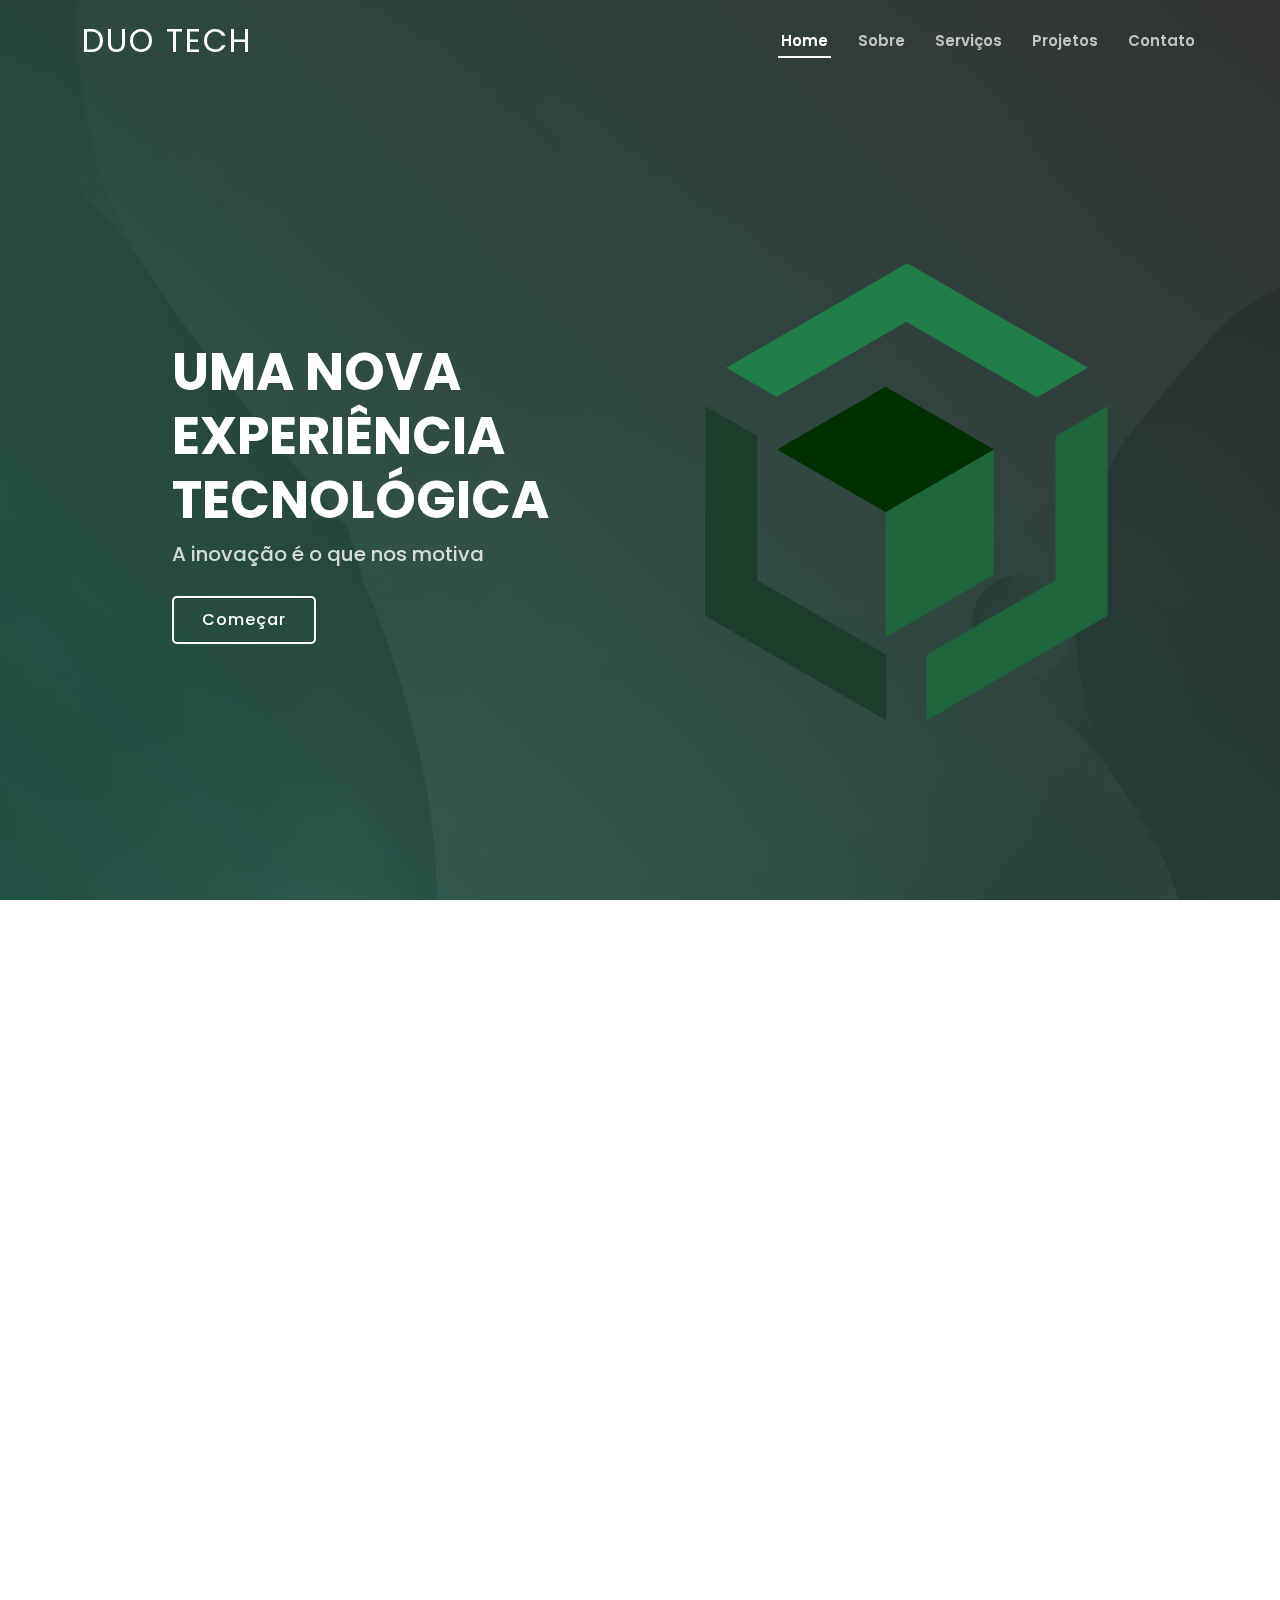
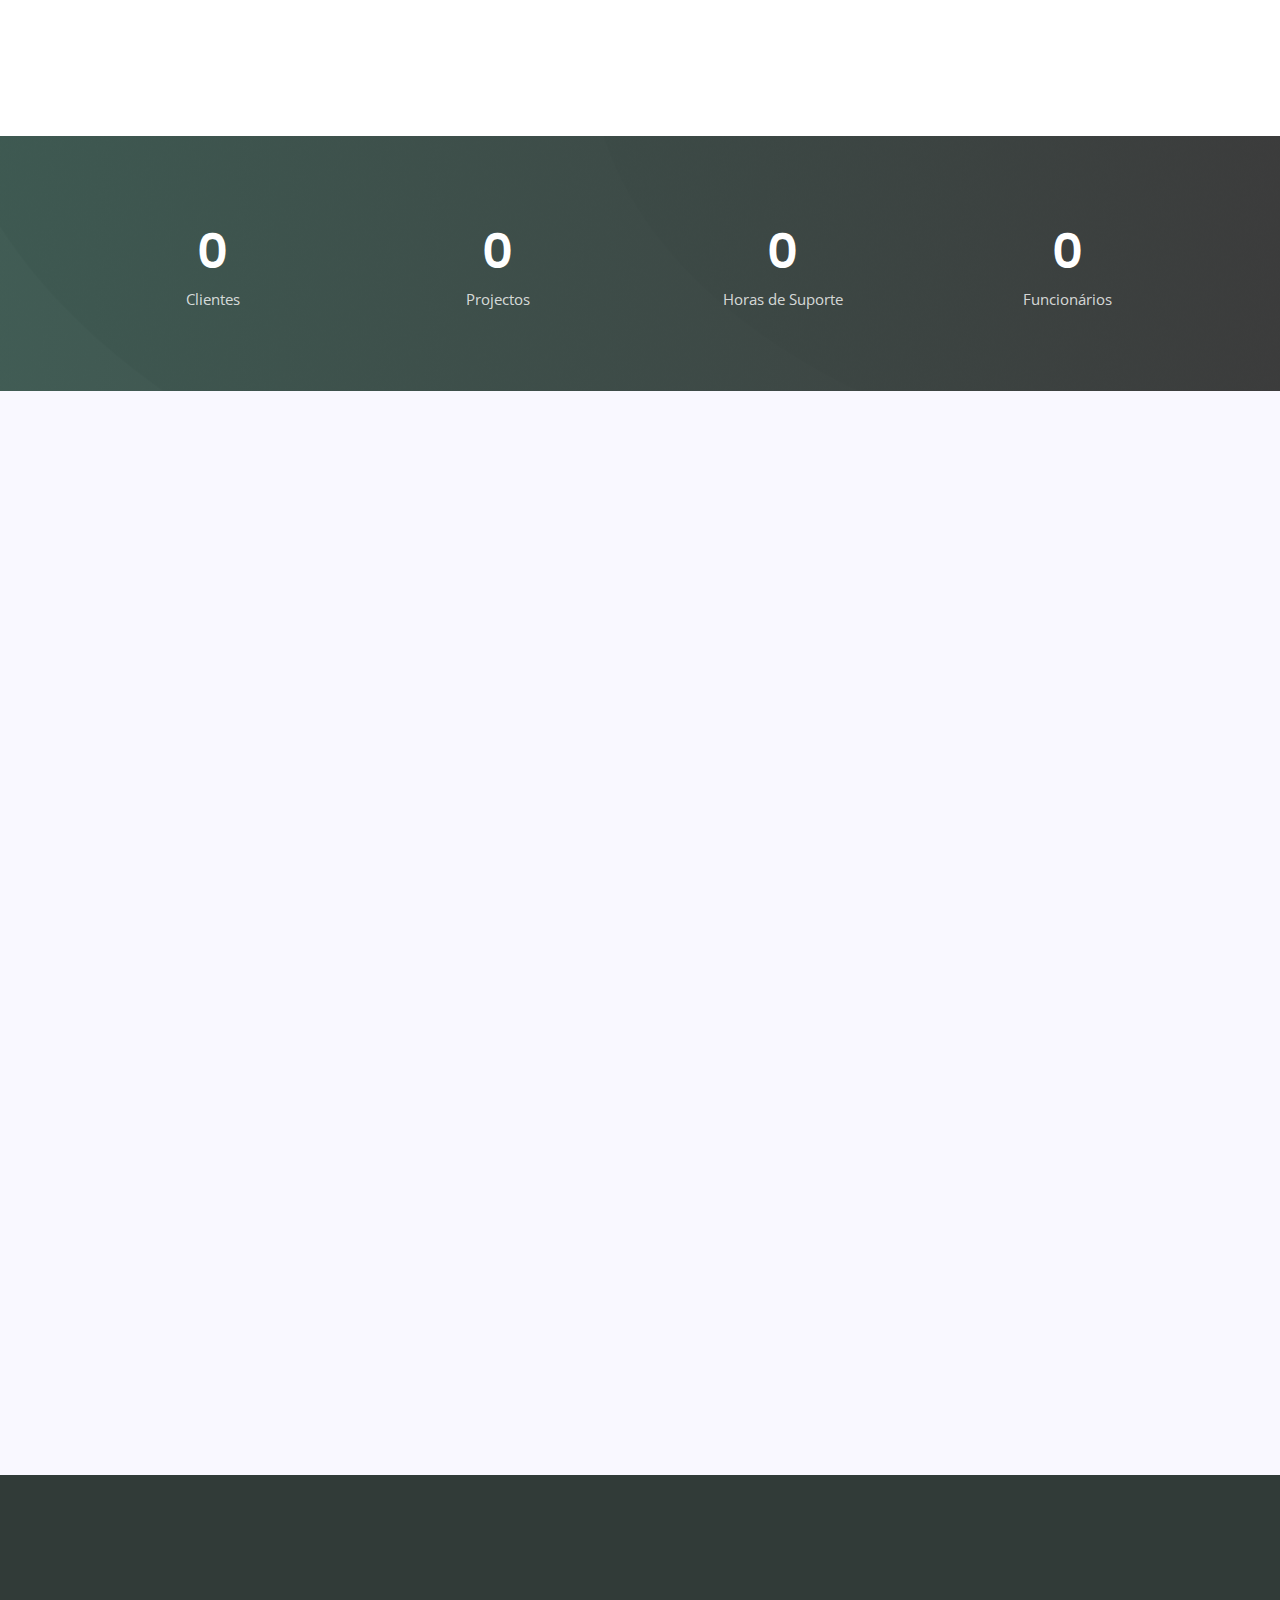
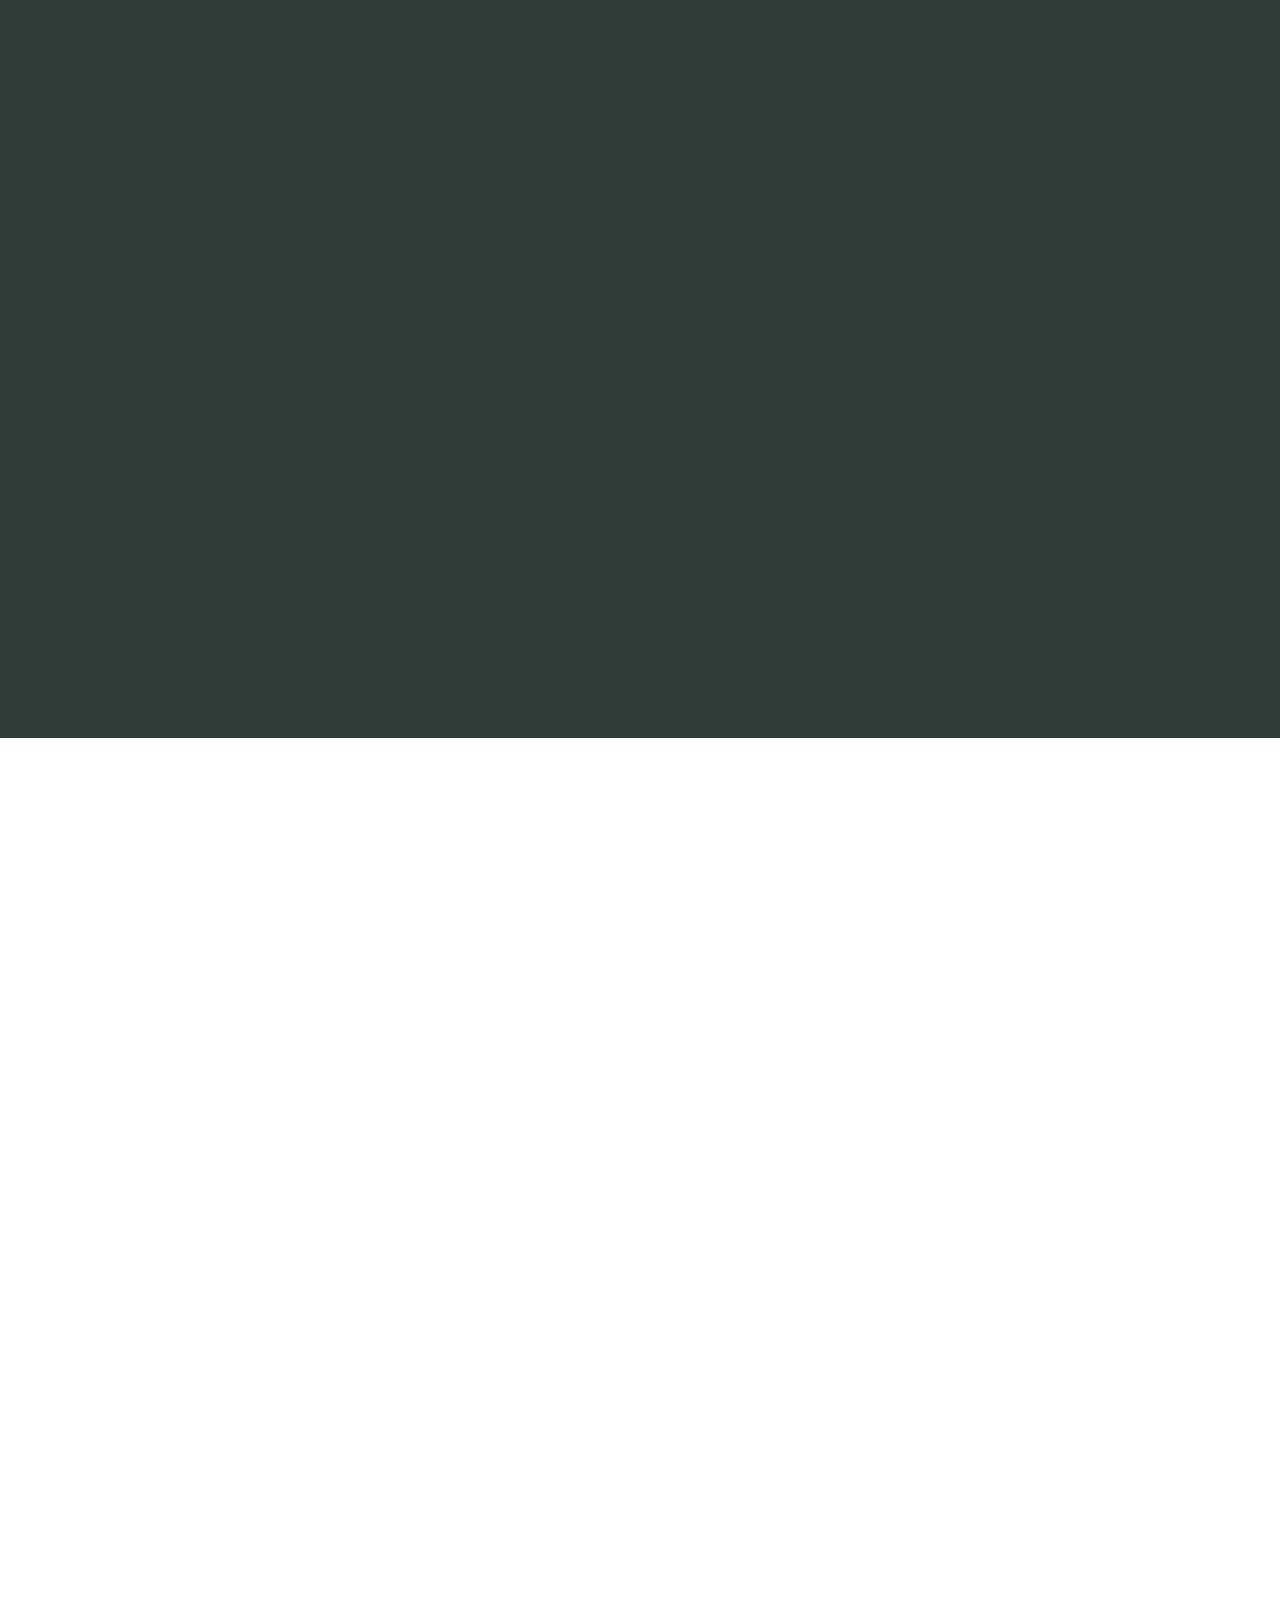
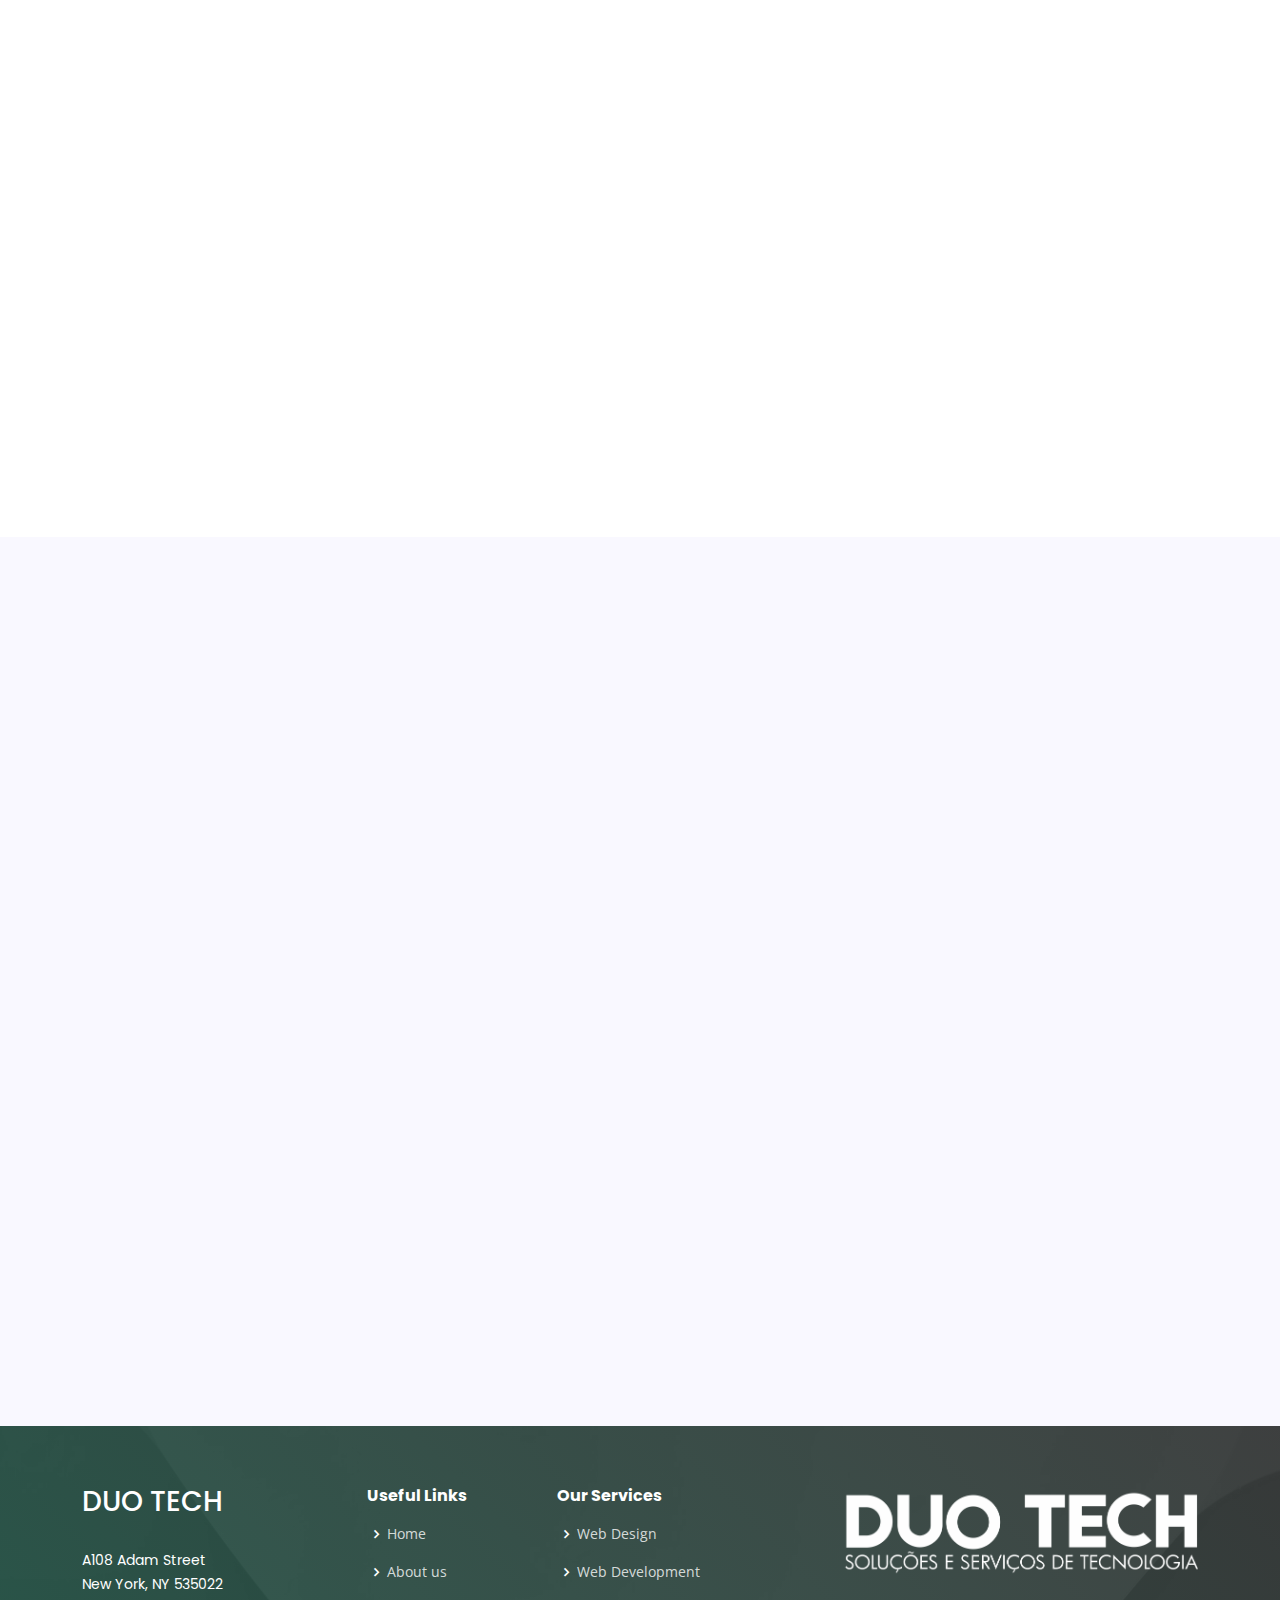
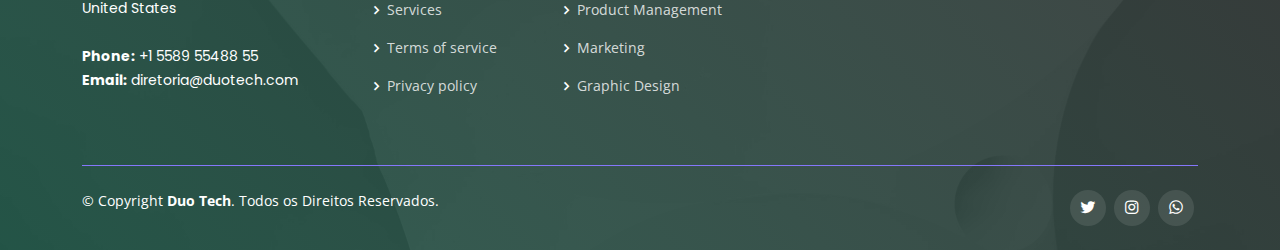
<file: index.html>
<!DOCTYPE html>
<html lang="pt-BR">

<head>
  <meta charset="utf-8">
  <meta content="width=device-width, initial-scale=1.0" name="viewport">

  <title>Duo Tech</title>
  <meta content="" name="description">
  <meta content="" name="keywords">

  <!-- Favicons -->
  <link href="assets\img\Logo.png" rel="icon">
  <link href="assets\img\Logo.png" rel="apple-touch-icon">

  <!-- Google Fonts -->
  <link href="https://fonts.googleapis.com/css?family=Open+Sans:300,300i,400,400i,600,600i,700,700i|Roboto:300,300i,400,400i,500,500i,600,600i,700,700i|Poppins:300,300i,400,400i,500,500i,600,600i,700,700i" rel="stylesheet">

  <!-- Vendor CSS Files -->
  <link href="assets/vendor/aos/aos.css" rel="stylesheet">
  <link href="assets/vendor/bootstrap/css/bootstrap.min.css" rel="stylesheet">
  <link href="assets/vendor/bootstrap-icons/bootstrap-icons.css" rel="stylesheet">
  <link href="assets/vendor/boxicons/css/boxicons.min.css" rel="stylesheet">
  <link href="assets/vendor/glightbox/css/glightbox.min.css" rel="stylesheet">
  <link href="assets/vendor/swiper/swiper-bundle.min.css" rel="stylesheet">

  <!-- Template Main CSS File -->
  <link href="./assets/css/style.css" rel="stylesheet">

  <!-- =======================================================
  * Template Name: Techie - v4.7.0
  * Template URL: https://bootstrapmade.com/techie-free-skin-bootstrap-3/
  * Author: BootstrapMade.com
  * License: https://bootstrapmade.com/license/
  ======================================================== -->
</head>

<body>

  <!-- ======= Header ======= -->
  <header id="header" class="fixed-top ">
    <div class="container d-flex align-items-center justify-content-between">
      <h1 class="logo"><a href="index.html">DUO TECH</a></h1>
      <!-- Uncomment below if you prefer to use an image logo -->
      <!-- <a href="index.html" class="logo"><img src="assets/img/logo.png" alt="" class="img-fluid"></a>-->

      <nav id="navbar" class="navbar">
        <ul>
          <li><a class="nav-link scrollto active" href="#hero">Home</a></li>
          <li><a class="nav-link scrollto" href="#about">Sobre</a></li>
          <li><a class="nav-link scrollto" href="#services">Serviços</a></li>
          <li><a class="nav-link scrollto " href="#portfolio">Projetos</a></li>
          <li><a class="nav-link scrollto" href="#contact">Contato</a></li>
        </ul>
        <i class="bi bi-list mobile-nav-toggle"></i>
      </nav><!-- .navbar -->

    </div>
  </header><!-- End Header -->

  <!-- ======= Hero Section ======= -->
  <section id="hero" class="d-flex align-items-center">

    <div class="container-fluid" data-aos="fade-up">
      <div class="row justify-content-center">
        <div class="col-xl-5 col-lg-6 pt-3 pt-lg-0 order-2 order-lg-1 d-flex flex-column justify-content-center">
          <h1>UMA NOVA EXPERIÊNCIA TECNOLÓGICA</h1>
          <h2>A inovação é o que nos motiva</h2>
          <div><a href="#about" class="btn-get-started scrollto">Começar</a></div>
        </div>
        <div class="col-xl-4 col-lg-6 order-1 order-lg-2 hero-img" data-aos="zoom-in" data-aos-delay="150">
          <img src="./assets/img/Logo.png" class="img-fluid animated" alt="">
        </div>
      </div>
    </div>

  </section><!-- End Hero -->

  <main id="main">

    <!-- ======= About Section ======= -->
    <section id="about" class="about container">
      <div class="container">

        <div class="row">
          <div class="col-lg-6 order-1 order-lg-2" data-aos="zoom-in" data-aos-delay="150">
            <img src="assets/img/Web_design_PNG.png" class="img-fluid" alt="">
          </div>
          <div class="col-lg-6 pt-4 pt-lg-0 order-2 order-lg-1 content" data-aos="fade-right">
            <h3>SOBRE</h3>
            <p class="fst-italic">
              Lorem ipsum dolor sit amet, consectetur adipiscing elit, sed do eiusmod tempor incididunt ut labore et dolore
              magna aliqua.
            </p>
            <ul>
              <li><i class="bi bi-check-circle"></i> Ullamco laboris nisi ut aliquip ex ea commodo consequat.</li>
              <li><i class="bi bi-check-circle"></i> Duis aute irure dolor in reprehenderit in voluptate velit.</li>
              <li><i class="bi bi-check-circle"></i> Ullamco laboris nisi ut aliquip ex ea commodo consequat. Duis aute irure dolor in reprehenderit in voluptate trideta storacalaperda mastiro dolore eu fugiat nulla pariatur.</li>
            </ul>
          </div>
        </div>

      </div>
    </section><!-- End About Section -->

    <!-- ======= Counts Section ======= -->
    <section id="counts" class="counts">
      <div class="container">

        <div class="row counters">

          <div class="col-lg-3 col-6 text-center">
            <span data-purecounter-start="0" data-purecounter-end="5" data-purecounter-duration="1" class="purecounter"></span>
            <p>Clientes</p>
          </div>

          <div class="col-lg-3 col-6 text-center">
            <span data-purecounter-start="0" data-purecounter-end="2" data-purecounter-duration="1" class="purecounter"></span>
            <p>Projectos</p>
          </div>

          <div class="col-lg-3 col-6 text-center">
            <span data-purecounter-start="0" data-purecounter-end="1463" data-purecounter-duration="1" class="purecounter"></span>
            <p>Horas de Suporte</p>
          </div>

          <div class="col-lg-3 col-6 text-center">
            <span data-purecounter-start="0" data-purecounter-end="7" data-purecounter-duration="1" class="purecounter"></span>
            <p>Funcionários</p>
          </div>

        </div>
      </div>
    </section><!-- End Counts Section -->

    <!-- ======= Services Section ======= -->
    <section id="services" class="services section-bg">
      <div class="container" data-aos="fade-up">

        <div class="section-title">
          <h2>Serviços</h2>
        </div>

        <div class="row gy-4">
          <div class="col-lg-4 col-md-6 d-flex align-items-stretch" data-aos="zoom-in" data-aos-delay="100">
            <div class="icon-box iconbox-blue">
              <div class="icon">
                <svg width="100" height="100" viewBox="0 0 600 600" xmlns="http://www.w3.org/2000/svg">
                  <path stroke="none" stroke-width="0" fill="#f5f5f5" d="M300,521.0016835830174C376.1290562159157,517.8887921683347,466.0731472004068,529.7835943286574,510.70327084640275,468.03025145048787C554.3714126377745,407.6079735673963,508.03601936045806,328.9844924480964,491.2728898941984,256.3432110539036C474.5976632858925,184.082847569629,479.9380746630129,96.60480741107993,416.23090153303,58.64404602377083C348.86323505073057,18.502131276798302,261.93793281208167,40.57373210992963,193.5410806939664,78.93577620505333C130.42746243093433,114.334589627462,98.30271207620316,179.96522072025542,76.75703585869454,249.04625023123273C51.97151888228291,328.5150500222984,13.704378332031375,421.85034740162234,66.52175969318436,486.19268352777647C119.04800174914682,550.1803526380478,217.28368757567262,524.383925680826,300,521.0016835830174"></path>
                </svg>
                <i class="bx bx-file"></i>
              </div>
              <h4><a href="">Digitalização</a></h4>
              <p>Voluptatum deleniti atque corrupti quos dolores et quas molestias excepturi</p>
            </div>
          </div>

          <div class="col-lg-4 col-md-6 d-flex align-items-stretch" data-aos="zoom-in" data-aos-delay="200">
            <div class="icon-box iconbox-orange ">
              <div class="icon">
                <svg width="100" height="100" viewBox="0 0 600 600" xmlns="http://www.w3.org/2000/svg">
                  <path stroke="none" stroke-width="0" fill="#f5f5f5" d="M300,582.0697525312426C382.5290701553225,586.8405444964366,449.9789794690241,525.3245884688669,502.5850820975895,461.55621195738473C556.606425686781,396.0723002908107,615.8543463187945,314.28637112970534,586.6730223649479,234.56875336149918C558.9533121215079,158.8439757836574,454.9685369536778,164.00468322053177,381.49747125262974,130.76875717737553C312.15926192815925,99.40240125094834,248.97055460311594,18.661163978235184,179.8680185752513,50.54337015887873C110.5421016452524,82.52863877960104,119.82277516462835,180.83849132639028,109.12597500060166,256.43424936330496C100.08760227029461,320.3096726198365,92.17705696193138,384.0621239912766,124.79988738764834,439.7174275375508C164.83382741302287,508.01625554203684,220.96474134820875,577.5009287672846,300,582.0697525312426"></path>
                </svg>
                <i class="bx bx-file"></i>
              </div>
              <h4><a href="">Marketing Digital</a></h4>
              <p>Duis aute irure dolor in reprehenderit in voluptate velit esse cillum dolore</p>
            </div>
          </div>

          <div class="col-lg-4 col-md-6 d-flex align-items-stretch" data-aos="zoom-in" data-aos-delay="300">
            <div class="icon-box iconbox-pink">
              <div class="icon">
                <svg width="100" height="100" viewBox="0 0 600 600" xmlns="http://www.w3.org/2000/svg">
                  <path stroke="none" stroke-width="0" fill="#f5f5f5" d="M300,541.5067337569781C382.14930387511276,545.0595476570109,479.8736841581634,548.3450877840088,526.4010558755058,480.5488172755941C571.5218469581645,414.80211281144784,517.5187510058486,332.0715597781072,496.52539010469104,255.14436215662573C477.37192572678356,184.95920475031193,473.57363656557914,105.61284051026155,413.0603344069578,65.22779650032875C343.27470386102294,18.654635553484475,251.2091493199835,5.337323636656869,175.0934190732945,40.62881213300186C97.87086631185822,76.43348514350839,51.98124368387456,156.15599469081315,36.44837278890362,239.84606092416172C21.716077023791087,319.22268207091537,43.775223500013084,401.1760424656574,96.891909868211,461.97329694683043C147.22146801428983,519.5804099606455,223.5754009179313,538.201503339737,300,541.5067337569781"></path>
                </svg>
                <i class="bx bx-tachometer"></i>
              </div>
              <h4><a href="">Suporte Técnico de Informática</a></h4>
              <p>Excepteur sint occaecat cupidatat non proident, sunt in culpa qui officia</p>
            </div>
          </div>

          <div class="col-lg-4 col-md-6 d-flex align-items-stretch" data-aos="zoom-in" data-aos-delay="100">
            <div class="icon-box iconbox-yellow">
              <div class="icon">
                <svg width="100" height="100" viewBox="0 0 600 600" xmlns="http://www.w3.org/2000/svg">
                  <path stroke="none" stroke-width="0" fill="#f5f5f5" d="M300,503.46388370962813C374.79870501325706,506.71871716319447,464.8034551963731,527.1746412648533,510.4981551193396,467.86667711651364C555.9287308511215,408.9015244558933,512.6030010748507,327.5744911775523,490.211057578863,256.5855673507754C471.097692560561,195.9906835881958,447.69079081568157,138.11976852964426,395.19560036434837,102.3242989838813C329.3053358748298,57.3949838291264,248.02791733380457,8.279543830951368,175.87071277845988,42.242879143198664C103.41431057327972,76.34704239035025,93.79494320519305,170.9812938413882,81.28167332365135,250.07896920659033C70.17666984294237,320.27484674793965,64.84698225790005,396.69656628748305,111.28512138212992,450.4950937839243C156.20124167950087,502.5303643271138,231.32542653798444,500.4755392045468,300,503.46388370962813"></path>
                </svg>
                <i class="bx bx-layer"></i>
              </div>
              <h4><a href="">Consultorias</a></h4>
              <p>At vero eos et accusamus et iusto odio dignissimos ducimus qui blanditiis</p>
            </div>
          </div>

          <div class="col-lg-4 col-md-6 d-flex align-items-stretch" data-aos="zoom-in" data-aos-delay="200">
            <div class="icon-box iconbox-red">
              <div class="icon">
                <svg width="100" height="100" viewBox="0 0 600 600" xmlns="http://www.w3.org/2000/svg">
                  <path stroke="none" stroke-width="0" fill="#f5f5f5" d="M300,532.3542879108572C369.38199826031484,532.3153073249985,429.10787420159085,491.63046689027357,474.5244479745417,439.17860296908856C522.8885846962883,383.3225815378663,569.1668002868075,314.3205725914397,550.7432151929288,242.7694973846089C532.6665558377875,172.5657663291529,456.2379748765914,142.6223662098291,390.3689995646985,112.34683881706744C326.66090330228417,83.06452184765237,258.84405631176094,53.51806209861945,193.32584062364296,78.48882559362697C121.61183558270385,105.82097193414197,62.805066853699245,167.19869350419734,48.57481801355237,242.6138429142374C34.843463184063346,315.3850353017275,76.69343916112496,383.4422959591041,125.22947124332185,439.3748458443577C170.7312796277747,491.8107796887764,230.57421082200815,532.3932930995766,300,532.3542879108572"></path>
                </svg>
                <i class="bx bx-slideshow"></i>
              </div>
              <h4><a href="">Design de Sites e Redes Sociais </a></h4>
              <p>Quis consequatur saepe eligendi voluptatem consequatur dolor consequuntur</p>
            </div>
          </div>

          <div class="col-lg-4 col-md-6 d-flex align-items-stretch" data-aos="zoom-in" data-aos-delay="300">
            <div class="icon-box iconbox-teal">
              <div class="icon">
                <svg width="100" height="100" viewBox="0 0 600 600" xmlns="http://www.w3.org/2000/svg">
                  <path stroke="none" stroke-width="0" fill="#f5f5f5" d="M300,566.797414625762C385.7384707136149,576.1784315230908,478.7894351017131,552.8928747891023,531.9192734346935,484.94944893311C584.6109503024035,417.5663521118492,582.489472248146,322.67544863468447,553.9536738515405,242.03673114598146C529.1557734026468,171.96086150256528,465.24506316201064,127.66468636344209,395.9583748389544,100.7403814666027C334.2173773831606,76.7482773500951,269.4350130405921,84.62216499799875,207.1952322260088,107.2889140133804C132.92018162631612,134.33871894543012,41.79353780512637,160.00259165414826,22.644507872594943,236.69541883565114C3.319112789854554,314.0945973066697,72.72355303640163,379.243833228382,124.04198916343866,440.3218312028393C172.9286146004772,498.5055451809895,224.45579914871206,558.5317968840102,300,566.797414625762"></path>
                </svg>
                <i class="bx bx-arch"></i>
              </div>
              <h4><a href="">Desenvolvimente de Softwares</a></h4>
              <p>Modi nostrum vel laborum. Porro fugit error sit minus sapiente sit aspernatur</p>
            </div>
          </div>

        </div>

      </div>
    </section><!-- End Services Section -->

    <!-- ======= Features Section ======= -->
    <section id="features" class="features text-white">
      <div class="container" data-aos="fade-up">

        <div class="section-title">
          <h2>Nossos Pilares</h2>
        </div>

        <div class="row">
          <div class="col-lg-6 order-2 order-lg-1 d-flex flex-column align-items-lg-center">
            <div class="icon-box mt-5 mt-lg-0" data-aos="fade-up" data-aos-delay="100">
              <i class="bx bx-receipt"></i>
              <h4>Est labore ad</h4>
              <p>Consequuntur sunt aut quasi enim aliquam quae harum pariatur laboris nisi ut aliquip</p>
            </div>
            <div class="icon-box mt-5" data-aos="fade-up" data-aos-delay="200">
              <i class="bx bx-cube-alt"></i>
              <h4>Inovação</h4>
              <p>Excepteur sint occaecat cupidatat non proident, sunt in culpa qui officia deserunt</p>
            </div>
            <div class="icon-box mt-5" data-aos="fade-up" data-aos-delay="300">
              <i class="bx bx-images"></i>
              <h4>Aut occaecati</h4>
              <p>Aut suscipit aut cum nemo deleniti aut omnis. Doloribus ut maiores omnis facere</p>
            </div>
            <div class="icon-box mt-5" data-aos="fade-up" data-aos-delay="400">
              <i class="bx bx-shield"></i>
              <h4>Segurança</h4>
              <p>Expedita veritatis consequuntur nihil tempore laudantium vitae denat pacta</p>
            </div>
          </div>
          <div class="image col-lg-6 order-1 order-lg-2 " data-aos="zoom-in" data-aos-delay="100">
            <img src="assets/img/Business_PNG.png" alt="" class="img-fluid">
          </div>
        </div>

      </div>
    </section><!-- End Features Section -->

    <!-- ======= Portfolio Section ======= -->
    <section id="portfolio" class="portfolio">
      <div class="container" data-aos="fade-up">

        <div class="section-title">
          <h2>Portfolio</h2>
        </div>

        <div class="row">
          <div class="col-lg-12 d-flex justify-content-center">
            <ul id="portfolio-flters">
              <li data-filter="*" class="filter-active">All</li>
              <li data-filter=".filter-app">App</li>
              <li data-filter=".filter-card">Card</li>
              <li data-filter=".filter-web">Web</li>
            </ul>
          </div>
        </div>

        <div class="row portfolio-container">

          <div class="col-lg-4 col-md-6 portfolio-item filter-app">
            <div class="portfolio-wrap">
              <img src="assets/img/portfolio/portfolio-1.jpg" class="img-fluid" alt="">
              <div class="portfolio-info">
                <h4>App 1</h4>
                <p>App</p>
              </div>
              <div class="portfolio-links">
                <a href="assets/img/portfolio/portfolio-1.jpg" data-gallery="portfolioGallery" class="portfolio-lightbox" title="App 1"><i class="bx bx-plus"></i></a>
                <a href="portfolio-details.html" title="More Details"><i class="bx bx-link"></i></a>
              </div>
            </div>
          </div>

          <div class="col-lg-4 col-md-6 portfolio-item filter-web">
            <div class="portfolio-wrap">
              <img src="assets/img/portfolio/portfolio-2.jpg" class="img-fluid" alt="">
              <div class="portfolio-info">
                <h4>Web 3</h4>
                <p>Web</p>
              </div>
              <div class="portfolio-links">
                <a href="assets/img/portfolio/portfolio-2.jpg" data-gallery="portfolioGallery" class="portfolio-lightbox" title="Web 3"><i class="bx bx-plus"></i></a>
                <a href="portfolio-details.html" title="More Details"><i class="bx bx-link"></i></a>
              </div>
            </div>
          </div>

          <div class="col-lg-4 col-md-6 portfolio-item filter-app">
            <div class="portfolio-wrap">
              <img src="assets/img/portfolio/portfolio-3.jpg" class="img-fluid" alt="">
              <div class="portfolio-info">
                <h4>App 2</h4>
                <p>App</p>
              </div>
              <div class="portfolio-links">
                <a href="assets/img/portfolio/portfolio-3.jpg" data-gallery="portfolioGallery" class="portfolio-lightbox" title="App 2"><i class="bx bx-plus"></i></a>
                <a href="portfolio-details.html" title="More Details"><i class="bx bx-link"></i></a>
              </div>
            </div>
          </div>

          <div class="col-lg-4 col-md-6 portfolio-item filter-card">
            <div class="portfolio-wrap">
              <img src="assets/img/portfolio/portfolio-4.jpg" class="img-fluid" alt="">
              <div class="portfolio-info">
                <h4>Card 2</h4>
                <p>Card</p>
              </div>
              <div class="portfolio-links">
                <a href="assets/img/portfolio/portfolio-4.jpg" data-gallery="portfolioGallery" class="portfolio-lightbox" title="Card 2"><i class="bx bx-plus"></i></a>
                <a href="portfolio-details.html" title="More Details"><i class="bx bx-link"></i></a>
              </div>
            </div>
          </div>

          <div class="col-lg-4 col-md-6 portfolio-item filter-web">
            <div class="portfolio-wrap">
              <img src="assets/img/portfolio/portfolio-5.jpg" class="img-fluid" alt="">
              <div class="portfolio-info">
                <h4>Web 2</h4>
                <p>Web</p>
              </div>
              <div class="portfolio-links">
                <a href="assets/img/portfolio/portfolio-5.jpg" data-gallery="portfolioGallery" class="portfolio-lightbox" title="Web 2"><i class="bx bx-plus"></i></a>
                <a href="portfolio-details.html" title="More Details"><i class="bx bx-link"></i></a>
              </div>
            </div>
          </div>

          <div class="col-lg-4 col-md-6 portfolio-item filter-app">
            <div class="portfolio-wrap">
              <img src="assets/img/portfolio/portfolio-6.jpg" class="img-fluid" alt="">
              <div class="portfolio-info">
                <h4>App 3</h4>
                <p>App</p>
              </div>
              <div class="portfolio-links">
                <a href="assets/img/portfolio/portfolio-6.jpg" data-gallery="portfolioGallery" class="portfolio-lightbox" title="App 3"><i class="bx bx-plus"></i></a>
                <a href="portfolio-details.html" title="More Details"><i class="bx bx-link"></i></a>
              </div>
            </div>
          </div>

          <div class="col-lg-4 col-md-6 portfolio-item filter-card">
            <div class="portfolio-wrap">
              <img src="assets/img/portfolio/portfolio-7.jpg" class="img-fluid" alt="">
              <div class="portfolio-info">
                <h4>Card 1</h4>
                <p>Card</p>
              </div>
              <div class="portfolio-links">
                <a href="assets/img/portfolio/portfolio-7.jpg" data-gallery="portfolioGallery" class="portfolio-lightbox" title="Card 1"><i class="bx bx-plus"></i></a>
                <a href="portfolio-details.html" title="More Details"><i class="bx bx-link"></i></a>
              </div>
            </div>
          </div>

          <div class="col-lg-4 col-md-6 portfolio-item filter-card">
            <div class="portfolio-wrap">
              <img src="assets/img/portfolio/portfolio-8.jpg" class="img-fluid" alt="">
              <div class="portfolio-info">
                <h4>Card 3</h4>
                <p>Card</p>
              </div>
              <div class="portfolio-links">
                <a href="assets/img/portfolio/portfolio-8.jpg" data-gallery="portfolioGallery" class="portfolio-lightbox" title="Card 3"><i class="bx bx-plus"></i></a>
                <a href="portfolio-details.html" title="More Details"><i class="bx bx-link"></i></a>
              </div>
            </div>
          </div>

          <div class="col-lg-4 col-md-6 portfolio-item filter-web">
            <div class="portfolio-wrap">
              <img src="assets/img/portfolio/portfolio-9.jpg" class="img-fluid" alt="">
              <div class="portfolio-info">
                <h4>Web 3</h4>
                <p>Web</p>
              </div>
              <div class="portfolio-links">
                <a href="assets/img/portfolio/portfolio-9.jpg" data-gallery="portfolioGallery" class="portfolio-lightbox" title="Web 3"><i class="bx bx-plus"></i></a>
                <a href="portfolio-details.html" title="More Details"><i class="bx bx-link"></i></a>
              </div>
            </div>
          </div>

        </div>

      </div>
    </section><!-- End Portfolio Section -->
    

    <!-- ======= Contact Section ======= -->
    <section id="contact" class="contact section-bg">
      <div class="container" data-aos="fade-up">

        <div class="section-title">
          <h2>Contato</h2>
        </div>

        <div class="row">
          <div class="col-lg-6">
            <div class="info-box mb-4">
              <i class="bx bx-map"></i>
              <h3>Nosso Endereço</h3>
              <p>A108 Adam Street, New York, NY 535022</p>
            </div>
          </div>

          <div class="col-lg-3 col-md-6">
            <div class="info-box  mb-4">
              <i class="bx bx-envelope"></i>
              <h3>Nosso Email</h3>
              <p>contact@example.com</p>
            </div>
          </div>

          <div class="col-lg-3 col-md-6">
            <div class="info-box  mb-4">
              <i class="bx bx-phone-call"></i>
              <h3>Noso Telefone</h3>
              <p>+1 5589 55488 55</p>
            </div>
          </div>

        </div>

        <div class="row">

          <div class="col-lg-6 ">
            <iframe class="mb-4 mb-lg-0" src="https://www.google.com/maps/embed?pb=!1m14!1m8!1m3!1d12097.433213460943!2d-74.0062269!3d40.7101282!3m2!1i1024!2i768!4f13.1!3m3!1m2!1s0x0%3A0xb89d1fe6bc499443!2sDowntown+Conference+Center!5e0!3m2!1smk!2sbg!4v1539943755621" frameborder="0" style="border:0; width: 100%; height: 384px;" allowfullscreen></iframe>
          </div>

          <div class="col-lg-6">
            <form action="forms/contact.php" method="post" role="form" class="php-email-form">
              <div class="row">
                <div class="col-md-6 form-group">
                  <input type="text" name="name" class="form-control" id="name" placeholder="Your Name" required>
                </div>
                <div class="col-md-6 form-group mt-3 mt-md-0">
                  <input type="email" class="form-control" name="email" id="email" placeholder="Your Email" required>
                </div>
              </div>
              <div class="form-group mt-3">
                <input type="text" class="form-control" name="subject" id="subject" placeholder="Subject" required>
              </div>
              <div class="form-group mt-3">
                <textarea class="form-control" name="message" rows="5" placeholder="Message" required></textarea>
              </div>
              <div class="my-3">
                <div class="loading">Loading</div>
                <div class="error-message"></div>
                <div class="sent-message">Your message has been sent. Thank you!</div>
              </div>
              <div class="text-center"><button type="submit">Send Message</button></div>
            </form>
          </div>

        </div>

      </div>
    </section><!-- End Contact Section -->

  </main><!-- End #main -->

  <!-- ======= Footer ======= -->
  <footer id="footer">

    <div class="footer-top">
      <div class="container">
        <div class="row">

          <div class="col-lg-3 col-md-6 footer-contact">
            <h3>Duo Tech</h3>
            <p>
              A108 Adam Street <br>
              New York, NY 535022<br>
              United States <br><br>
              <strong>Phone:</strong> +1 5589 55488 55<br>
              <strong>Email:</strong> diretoria@duotech.com<br>
            </p>
          </div>

          <div class="col-lg-2 col-md-6 footer-links">
            <h4>Useful Links</h4>
            <ul>
              <li><i class="bx bx-chevron-right"></i> <a href="#">Home</a></li>
              <li><i class="bx bx-chevron-right"></i> <a href="#">About us</a></li>
              <li><i class="bx bx-chevron-right"></i> <a href="#">Services</a></li>
              <li><i class="bx bx-chevron-right"></i> <a href="#">Terms of service</a></li>
              <li><i class="bx bx-chevron-right"></i> <a href="#">Privacy policy</a></li>
            </ul>
          </div>

          <div class="col-lg-3 col-md-6 footer-links">
            <h4>Our Services</h4>
            <ul>
              <li><i class="bx bx-chevron-right"></i> <a href="#">Web Design</a></li>
              <li><i class="bx bx-chevron-right"></i> <a href="#">Web Development</a></li>
              <li><i class="bx bx-chevron-right"></i> <a href="#">Product Management</a></li>
              <li><i class="bx bx-chevron-right"></i> <a href="#">Marketing</a></li>
              <li><i class="bx bx-chevron-right"></i> <a href="#">Graphic Design</a></li>
            </ul>
          </div>

          <div class="col-lg-4 col-md-6 footer-newsletter">
            <!-- <h4>Join Our Newsletter</h4>
            <p>Tamen quem nulla quae legam multos aute sint culpa legam noster magna</p>
            <form action="" method="post">
              <input type="email" name="email"><input type="submit" value="Subscribe">
            </form> -->

            <img src="assets/img/nomeLogo.png" class="img-fluid my-auto" alt="">
          </div>

        </div>
      </div>
    </div>

    <div class="container">

      <div class="copyright-wrap d-md-flex py-4">
        <div class="me-md-auto text-center text-md-start">
          <div class="copyright">
            &copy; Copyright <strong><span>Duo Tech</span></strong>. Todos os Direitos Reservados.
          </div>
        </div>
        <div class="social-links text-center text-md-right pt-3 pt-md-0">
          <a href="#" class="twitter"><i class="bx bxl-twitter"></i></a>
          <a href="#" class="instagram"><i class="bx bxl-instagram"></i></a>
          <a href="#" class="linkedin"><i class="bx bxl-whatsapp"></i></a>
        </div>
      </div>

    </div>
  </footer><!-- End Footer -->

  <a href="#" class="back-to-top d-flex align-items-center justify-content-center"><i class="bi bi-arrow-up-short"></i></a>
  <div id="preloader"></div>

  <!-- Vendor JS Files -->
  <script src="assets/vendor/purecounter/purecounter.js"></script>
  <script src="assets/vendor/aos/aos.js"></script>
  <script src="assets/vendor/bootstrap/js/bootstrap.bundle.min.js"></script>
  <script src="assets/vendor/glightbox/js/glightbox.min.js"></script>
  <script src="assets/vendor/isotope-layout/isotope.pkgd.min.js"></script>
  <script src="assets/vendor/swiper/swiper-bundle.min.js"></script>
  <script src="assets/vendor/php-email-form/validate.js"></script>

  <!-- Template Main JS File -->
  <script src="assets/js/main.js"></script>

</body>

</html>
</file>
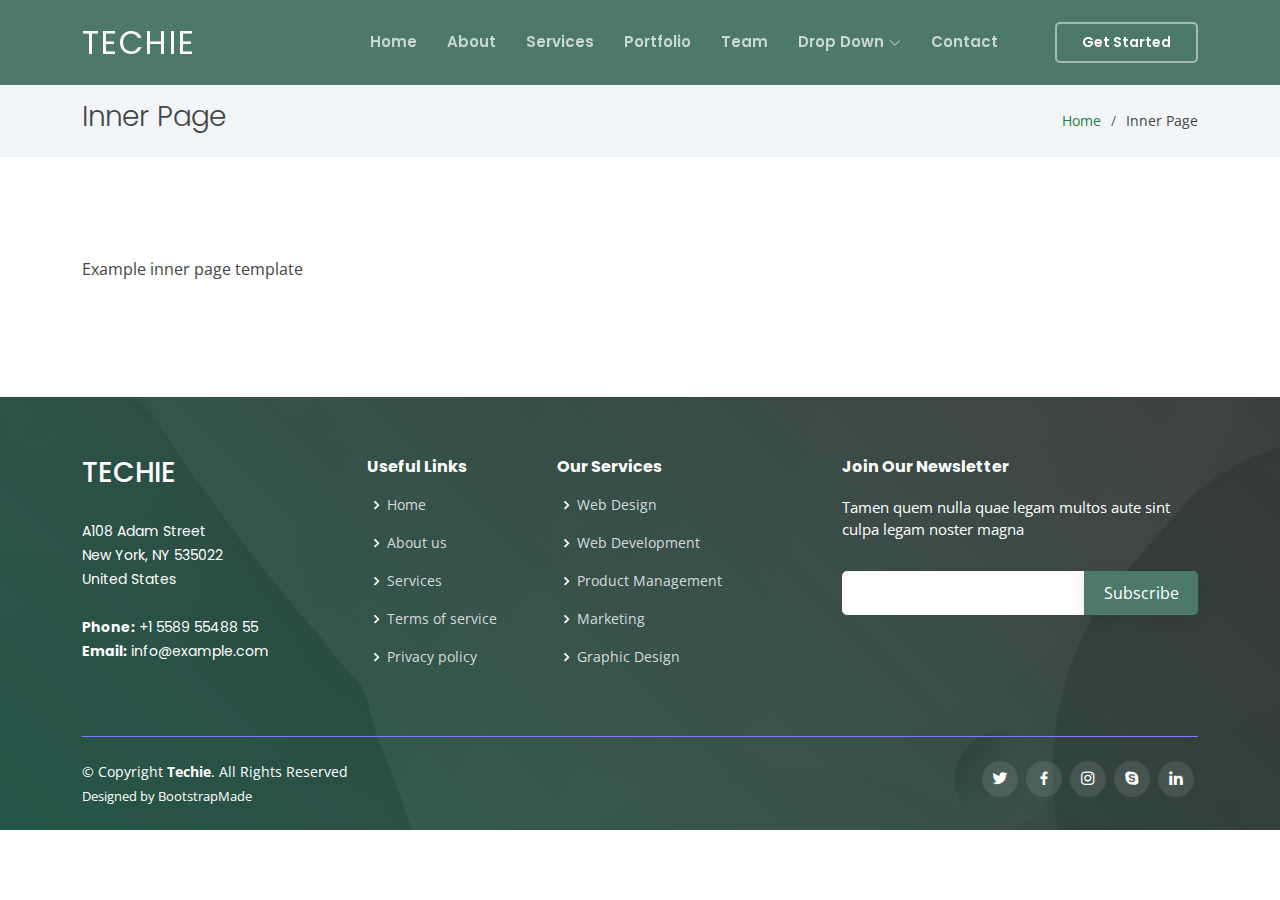
<file: inner-page.html>
<!DOCTYPE html>
<html lang="en">

<head>
  <meta charset="utf-8">
  <meta content="width=device-width, initial-scale=1.0" name="viewport">

  <title>Inner Page - Techie Bootstrap Template</title>
  <meta content="" name="description">
  <meta content="" name="keywords">

  <!-- Favicons -->
  <link href="assets/img/favicon.png" rel="icon">
  <link href="assets/img/apple-touch-icon.png" rel="apple-touch-icon">

  <!-- Google Fonts -->
  <link href="https://fonts.googleapis.com/css?family=Open+Sans:300,300i,400,400i,600,600i,700,700i|Roboto:300,300i,400,400i,500,500i,600,600i,700,700i|Poppins:300,300i,400,400i,500,500i,600,600i,700,700i" rel="stylesheet">

  <!-- Vendor CSS Files -->
  <link href="assets/vendor/aos/aos.css" rel="stylesheet">
  <link href="assets/vendor/bootstrap/css/bootstrap.min.css" rel="stylesheet">
  <link href="assets/vendor/bootstrap-icons/bootstrap-icons.css" rel="stylesheet">
  <link href="assets/vendor/boxicons/css/boxicons.min.css" rel="stylesheet">
  <link href="assets/vendor/glightbox/css/glightbox.min.css" rel="stylesheet">
  <link href="assets/vendor/swiper/swiper-bundle.min.css" rel="stylesheet">

  <!-- Template Main CSS File -->
  <link href="assets/css/style.css" rel="stylesheet">

  <!-- =======================================================
  * Template Name: Techie - v4.7.0
  * Template URL: https://bootstrapmade.com/techie-free-skin-bootstrap-3/
  * Author: BootstrapMade.com
  * License: https://bootstrapmade.com/license/
  ======================================================== -->
</head>

<body>

  <!-- ======= Header ======= -->
  <header id="header" class="fixed-top header-inner-pages">
    <div class="container d-flex align-items-center justify-content-between">
      <h1 class="logo"><a href="index.html">Techie</a></h1>
      <!-- Uncomment below if you prefer to use an image logo -->
      <!-- <a href="index.html" class="logo"><img src="assets/img/logo.png" alt="" class="img-fluid"></a>-->

      <nav id="navbar" class="navbar">
        <ul>
          <li><a class="nav-link scrollto " href="#hero">Home</a></li>
          <li><a class="nav-link scrollto" href="#about">About</a></li>
          <li><a class="nav-link scrollto" href="#services">Services</a></li>
          <li><a class="nav-link scrollto " href="#portfolio">Portfolio</a></li>
          <li><a class="nav-link scrollto" href="#team">Team</a></li>
          <li class="dropdown"><a href="#"><span>Drop Down</span> <i class="bi bi-chevron-down"></i></a>
            <ul>
              <li><a href="#">Drop Down 1</a></li>
              <li class="dropdown"><a href="#"><span>Deep Drop Down</span> <i class="bi bi-chevron-right"></i></a>
                <ul>
                  <li><a href="#">Deep Drop Down 1</a></li>
                  <li><a href="#">Deep Drop Down 2</a></li>
                  <li><a href="#">Deep Drop Down 3</a></li>
                  <li><a href="#">Deep Drop Down 4</a></li>
                  <li><a href="#">Deep Drop Down 5</a></li>
                </ul>
              </li>
              <li><a href="#">Drop Down 2</a></li>
              <li><a href="#">Drop Down 3</a></li>
              <li><a href="#">Drop Down 4</a></li>
            </ul>
          </li>
          <li><a class="nav-link scrollto" href="#contact">Contact</a></li>
          <li><a class="getstarted scrollto" href="#about">Get Started</a></li>
        </ul>
        <i class="bi bi-list mobile-nav-toggle"></i>
      </nav><!-- .navbar -->

    </div>
  </header><!-- End Header -->

  <main id="main">

    <!-- ======= Breadcrumbs ======= -->
    <section class="breadcrumbs">
      <div class="container">

        <div class="d-flex justify-content-between align-items-center">
          <h2>Inner Page</h2>
          <ol>
            <li><a href="index.html">Home</a></li>
            <li>Inner Page</li>
          </ol>
        </div>

      </div>
    </section><!-- End Breadcrumbs -->

    <section class="inner-page">
      <div class="container">
        <p>
          Example inner page template
        </p>
      </div>
    </section>

  </main><!-- End #main -->

  <!-- ======= Footer ======= -->
  <footer id="footer">

    <div class="footer-top">
      <div class="container">
        <div class="row">

          <div class="col-lg-3 col-md-6 footer-contact">
            <h3>Techie</h3>
            <p>
              A108 Adam Street <br>
              New York, NY 535022<br>
              United States <br><br>
              <strong>Phone:</strong> +1 5589 55488 55<br>
              <strong>Email:</strong> info@example.com<br>
            </p>
          </div>

          <div class="col-lg-2 col-md-6 footer-links">
            <h4>Useful Links</h4>
            <ul>
              <li><i class="bx bx-chevron-right"></i> <a href="#">Home</a></li>
              <li><i class="bx bx-chevron-right"></i> <a href="#">About us</a></li>
              <li><i class="bx bx-chevron-right"></i> <a href="#">Services</a></li>
              <li><i class="bx bx-chevron-right"></i> <a href="#">Terms of service</a></li>
              <li><i class="bx bx-chevron-right"></i> <a href="#">Privacy policy</a></li>
            </ul>
          </div>

          <div class="col-lg-3 col-md-6 footer-links">
            <h4>Our Services</h4>
            <ul>
              <li><i class="bx bx-chevron-right"></i> <a href="#">Web Design</a></li>
              <li><i class="bx bx-chevron-right"></i> <a href="#">Web Development</a></li>
              <li><i class="bx bx-chevron-right"></i> <a href="#">Product Management</a></li>
              <li><i class="bx bx-chevron-right"></i> <a href="#">Marketing</a></li>
              <li><i class="bx bx-chevron-right"></i> <a href="#">Graphic Design</a></li>
            </ul>
          </div>

          <div class="col-lg-4 col-md-6 footer-newsletter">
            <h4>Join Our Newsletter</h4>
            <p>Tamen quem nulla quae legam multos aute sint culpa legam noster magna</p>
            <form action="" method="post">
              <input type="email" name="email"><input type="submit" value="Subscribe">
            </form>
          </div>

        </div>
      </div>
    </div>

    <div class="container">

      <div class="copyright-wrap d-md-flex py-4">
        <div class="me-md-auto text-center text-md-start">
          <div class="copyright">
            &copy; Copyright <strong><span>Techie</span></strong>. All Rights Reserved
          </div>
          <div class="credits">
            <!-- All the links in the footer should remain intact. -->
            <!-- You can delete the links only if you purchased the pro version. -->
            <!-- Licensing information: https://bootstrapmade.com/license/ -->
            <!-- Purchase the pro version with working PHP/AJAX contact form: https://bootstrapmade.com/techie-free-skin-bootstrap-3/ -->
            Designed by <a href="https://bootstrapmade.com/">BootstrapMade</a>
          </div>
        </div>
        <div class="social-links text-center text-md-right pt-3 pt-md-0">
          <a href="#" class="twitter"><i class="bx bxl-twitter"></i></a>
          <a href="#" class="facebook"><i class="bx bxl-facebook"></i></a>
          <a href="#" class="instagram"><i class="bx bxl-instagram"></i></a>
          <a href="#" class="google-plus"><i class="bx bxl-skype"></i></a>
          <a href="#" class="linkedin"><i class="bx bxl-linkedin"></i></a>
        </div>
      </div>

    </div>
  </footer><!-- End Footer -->

  <a href="#" class="back-to-top d-flex align-items-center justify-content-center"><i class="bi bi-arrow-up-short"></i></a>
  <div id="preloader"></div>

  <!-- Vendor JS Files -->
  <script src="assets/vendor/purecounter/purecounter.js"></script>
  <script src="assets/vendor/aos/aos.js"></script>
  <script src="assets/vendor/bootstrap/js/bootstrap.bundle.min.js"></script>
  <script src="assets/vendor/glightbox/js/glightbox.min.js"></script>
  <script src="assets/vendor/isotope-layout/isotope.pkgd.min.js"></script>
  <script src="assets/vendor/swiper/swiper-bundle.min.js"></script>
  <script src="assets/vendor/php-email-form/validate.js"></script>

  <!-- Template Main JS File -->
  <script src="assets/js/main.js"></script>

</body>

</html>
</file>
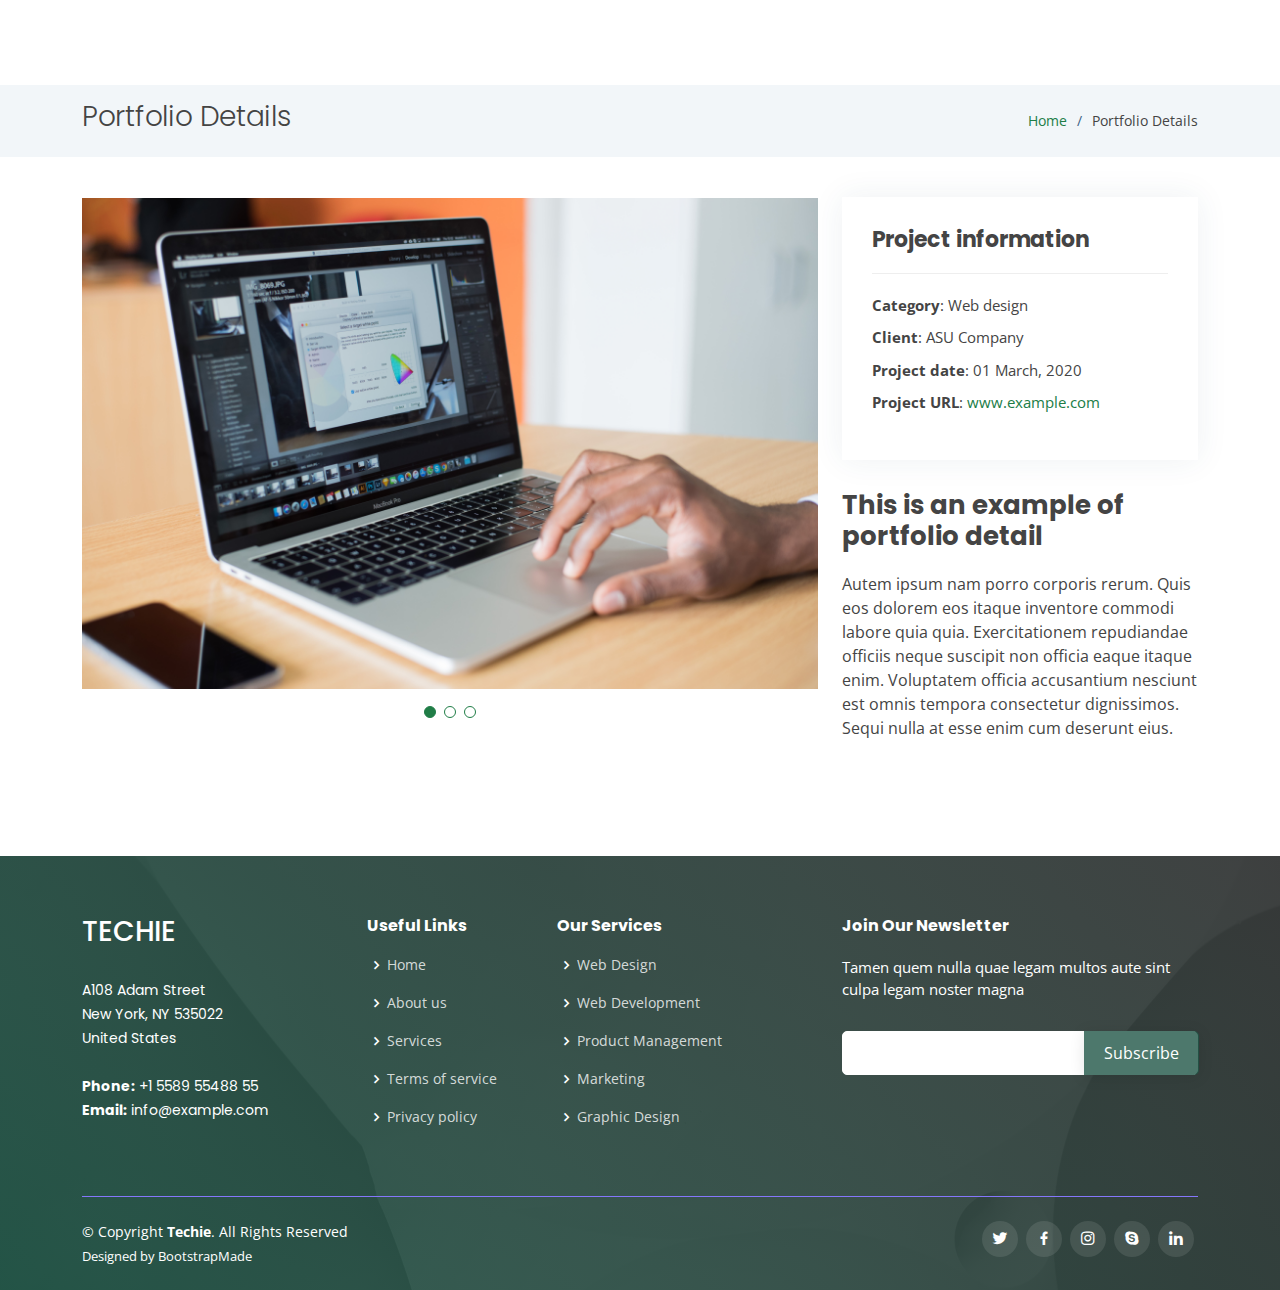
<file: portfolio-details.html>
<!DOCTYPE html>
<html lang="en">

<head>
  <meta charset="utf-8">
  <meta content="width=device-width, initial-scale=1.0" name="viewport">

  <title>Portfolio Details - Techie Bootstrap Template</title>
  <meta content="" name="description">
  <meta content="" name="keywords">

  <!-- Favicons -->
  <link href="assets\img\Logo.png" rel="icon">
  <link href="assets/img/Logo.png" rel="apple-touch-icon">


  <!-- Google Fonts -->
  <link href="https://fonts.googleapis.com/css?family=Open+Sans:300,300i,400,400i,600,600i,700,700i|Roboto:300,300i,400,400i,500,500i,600,600i,700,700i|Poppins:300,300i,400,400i,500,500i,600,600i,700,700i" rel="stylesheet">

  <!-- Vendor CSS Files -->
  <link href="assets/vendor/aos/aos.css" rel="stylesheet">
  <link href="assets/vendor/bootstrap/css/bootstrap.min.css" rel="stylesheet">
  <link href="assets/vendor/bootstrap-icons/bootstrap-icons.css" rel="stylesheet">
  <link href="assets/vendor/boxicons/css/boxicons.min.css" rel="stylesheet">
  <link href="assets/vendor/glightbox/css/glightbox.min.css" rel="stylesheet">
  <link href="assets/vendor/swiper/swiper-bundle.min.css" rel="stylesheet">

  <!-- Template Main CSS File -->
  <link href="assets/css/style.css" rel="stylesheet">

  <!-- =======================================================
  * Template Name: Techie - v4.7.0
  * Template URL: https://bootstrapmade.com/techie-free-skin-bootstrap-3/
  * Author: BootstrapMade.com
  * License: https://bootstrapmade.com/license/
  ======================================================== -->
</head>

<body>

  <!-- ======= Header ======= -->
  <header id="header" class="fixed-top ">
    <div class="container d-flex align-items-center justify-content-between">
      <h1 class="logo"><a href="index.html">DUO TECH</a></h1>
      <!-- Uncomment below if you prefer to use an image logo -->
      <!-- <a href="index.html" class="logo"><img src="assets/img/logo.png" alt="" class="img-fluid"></a>-->

      <nav id="navbar" class="navbar">
        <ul>
          <li><a class="nav-link scrollto active" href="#hero">Home</a></li>
          <li><a class="nav-link scrollto" href="#about">Sobre</a></li>
          <li><a class="nav-link scrollto" href="#services">Serviços</a></li>
          <li><a class="nav-link scrollto " href="#portfolio">Projetos</a></li>
          <li><a class="nav-link scrollto" href="#contact">Contato</a></li>
        </ul>
        <i class="bi bi-list mobile-nav-toggle"></i>
      </nav><!-- .navbar -->

    </div>
  </header><!-- End Header -->

  <main id="main">

    <!-- ======= Breadcrumbs ======= -->
    <section id="breadcrumbs" class="breadcrumbs">
      <div class="container">

        <div class="d-flex justify-content-between align-items-center">
          <h2>Portfolio Details</h2>
          <ol>
            <li><a href="index.html">Home</a></li>
            <li>Portfolio Details</li>
          </ol>
        </div>

      </div>
    </section><!-- End Breadcrumbs -->

    <!-- ======= Portfolio Details Section ======= -->
    <section id="portfolio-details" class="portfolio-details">
      <div class="container">

        <div class="row gy-4">

          <div class="col-lg-8">
            <div class="portfolio-details-slider swiper">
              <div class="swiper-wrapper align-items-center">

                <div class="swiper-slide">
                  <img src="assets/img/portfolio/portfolio-1.jpg" alt="">
                </div>

                <div class="swiper-slide">
                  <img src="assets/img/portfolio/portfolio-2.jpg" alt="">
                </div>

                <div class="swiper-slide">
                  <img src="assets/img/portfolio/portfolio-3.jpg" alt="">
                </div>

              </div>
              <div class="swiper-pagination"></div>
            </div>
          </div>

          <div class="col-lg-4">
            <div class="portfolio-info">
              <h3>Project information</h3>
              <ul>
                <li><strong>Category</strong>: Web design</li>
                <li><strong>Client</strong>: ASU Company</li>
                <li><strong>Project date</strong>: 01 March, 2020</li>
                <li><strong>Project URL</strong>: <a href="#">www.example.com</a></li>
              </ul>
            </div>
            <div class="portfolio-description">
              <h2>This is an example of portfolio detail</h2>
              <p>
                Autem ipsum nam porro corporis rerum. Quis eos dolorem eos itaque inventore commodi labore quia quia. Exercitationem repudiandae officiis neque suscipit non officia eaque itaque enim. Voluptatem officia accusantium nesciunt est omnis tempora consectetur dignissimos. Sequi nulla at esse enim cum deserunt eius.
              </p>
            </div>
          </div>

        </div>

      </div>
    </section><!-- End Portfolio Details Section -->

  </main><!-- End #main -->

  <!-- ======= Footer ======= -->
  <footer id="footer">

    <div class="footer-top">
      <div class="container">
        <div class="row">

          <div class="col-lg-3 col-md-6 footer-contact">
            <h3>Techie</h3>
            <p>
              A108 Adam Street <br>
              New York, NY 535022<br>
              United States <br><br>
              <strong>Phone:</strong> +1 5589 55488 55<br>
              <strong>Email:</strong> info@example.com<br>
            </p>
          </div>

          <div class="col-lg-2 col-md-6 footer-links">
            <h4>Useful Links</h4>
            <ul>
              <li><i class="bx bx-chevron-right"></i> <a href="#">Home</a></li>
              <li><i class="bx bx-chevron-right"></i> <a href="#">About us</a></li>
              <li><i class="bx bx-chevron-right"></i> <a href="#">Services</a></li>
              <li><i class="bx bx-chevron-right"></i> <a href="#">Terms of service</a></li>
              <li><i class="bx bx-chevron-right"></i> <a href="#">Privacy policy</a></li>
            </ul>
          </div>

          <div class="col-lg-3 col-md-6 footer-links">
            <h4>Our Services</h4>
            <ul>
              <li><i class="bx bx-chevron-right"></i> <a href="#">Web Design</a></li>
              <li><i class="bx bx-chevron-right"></i> <a href="#">Web Development</a></li>
              <li><i class="bx bx-chevron-right"></i> <a href="#">Product Management</a></li>
              <li><i class="bx bx-chevron-right"></i> <a href="#">Marketing</a></li>
              <li><i class="bx bx-chevron-right"></i> <a href="#">Graphic Design</a></li>
            </ul>
          </div>

          <div class="col-lg-4 col-md-6 footer-newsletter">
            <h4>Join Our Newsletter</h4>
            <p>Tamen quem nulla quae legam multos aute sint culpa legam noster magna</p>
            <form action="" method="post">
              <input type="email" name="email"><input type="submit" value="Subscribe">
            </form>
          </div>

        </div>
      </div>
    </div>

    <div class="container">

      <div class="copyright-wrap d-md-flex py-4">
        <div class="me-md-auto text-center text-md-start">
          <div class="copyright">
            &copy; Copyright <strong><span>Techie</span></strong>. All Rights Reserved
          </div>
          <div class="credits">
            <!-- All the links in the footer should remain intact. -->
            <!-- You can delete the links only if you purchased the pro version. -->
            <!-- Licensing information: https://bootstrapmade.com/license/ -->
            <!-- Purchase the pro version with working PHP/AJAX contact form: https://bootstrapmade.com/techie-free-skin-bootstrap-3/ -->
            Designed by <a href="https://bootstrapmade.com/">BootstrapMade</a>
          </div>
        </div>
        <div class="social-links text-center text-md-right pt-3 pt-md-0">
          <a href="#" class="twitter"><i class="bx bxl-twitter"></i></a>
          <a href="#" class="facebook"><i class="bx bxl-facebook"></i></a>
          <a href="#" class="instagram"><i class="bx bxl-instagram"></i></a>
          <a href="#" class="google-plus"><i class="bx bxl-skype"></i></a>
          <a href="#" class="linkedin"><i class="bx bxl-linkedin"></i></a>
        </div>
      </div>

    </div>
  </footer><!-- End Footer -->

  <a href="#" class="back-to-top d-flex align-items-center justify-content-center"><i class="bi bi-arrow-up-short"></i></a>
  <div id="preloader"></div>

  <!-- Vendor JS Files -->
  <script src="assets/vendor/purecounter/purecounter.js"></script>
  <script src="assets/vendor/aos/aos.js"></script>
  <script src="assets/vendor/bootstrap/js/bootstrap.bundle.min.js"></script>
  <script src="assets/vendor/glightbox/js/glightbox.min.js"></script>
  <script src="assets/vendor/isotope-layout/isotope.pkgd.min.js"></script>
  <script src="assets/vendor/swiper/swiper-bundle.min.js"></script>
  <script src="assets/vendor/php-email-form/validate.js"></script>

  <!-- Template Main JS File -->
  <script src="assets/js/main.js"></script>

</body>

</html>
</file>
<file: assets/css/style.css>
/**
* Template Name: Techie - v4.7.0
* Template URL: https://bootstrapmade.com/techie-free-skin-bootstrap-3/
* Author: BootstrapMade.com
* License: https://bootstrapmade.com/license/
*/
/*--------------------------------------------------------------
# General
--------------------------------------------------------------*/
body {
  font-family: "Open Sans", sans-serif;
  color: #444444;
}

a {
  color: #207d47;
  text-decoration: none;
}

a:hover {
  color: #2fda76;
  text-decoration: none;
}

h1, h2, h3, h4, h5, h6 {
  font-family: "Poppins", sans-serif;
}

/*--------------------------------------------------------------
# Back to top button
--------------------------------------------------------------*/
.back-to-top {
  position: fixed;
  visibility: hidden;
  opacity: 0;
  right: 15px;
  bottom: 15px;
  z-index: 996;
  background: #207d47;
  width: 40px;
  height: 40px;
  border-radius: 4px;
  transition: all 0.4s;
}
.back-to-top i {
  font-size: 28px;
  color: #fff;
  line-height: 0;
}
.back-to-top:hover {
  background: #4ddf8a;
  color: #fff;
}
.back-to-top.active {
  visibility: visible;
  opacity: 1;
}

/*--------------------------------------------------------------
# Preloader
--------------------------------------------------------------*/
#preloader {
  position: fixed;
  top: 0;
  left: 0;
  right: 0;
  bottom: 0;
  z-index: 9999;
  overflow: hidden;
  background: #fff;
}

#preloader:before {
  content: "";
  position: fixed;
  top: calc(50% - 30px);
  left: calc(50% - 30px);
  border: 6px solid #207d47;
  border-top-color: #e7e4fe;
  border-radius: 50%;
  width: 60px;
  height: 60px;
  -webkit-animation: animate-preloader 1s linear infinite;
  animation: animate-preloader 1s linear infinite;
}

@-webkit-keyframes animate-preloader {
  0% {
    transform: rotate(0deg);
  }
  100% {
    transform: rotate(360deg);
  }
}

@keyframes animate-preloader {
  0% {
    transform: rotate(0deg);
  }
  100% {
    transform: rotate(360deg);
  }
}
/*--------------------------------------------------------------
# Disable aos animation delay on mobile devices
--------------------------------------------------------------*/
@media screen and (max-width: 768px) {
  [data-aos-delay] {
    transition-delay: 0 !important;
  }
}
/*--------------------------------------------------------------
# Header
--------------------------------------------------------------*/
#header {
  transition: all 0.5s;
  z-index: 997;
  padding: 20px 0;
}
#header.header-scrolled, #header.header-inner-pages {
  background: rgba(32, 86, 71, 0.8);
  padding: 12px 0;
}
#header .logo {
  font-size: 32px;
  margin: 0;
  padding: 0;
  line-height: 1;
  font-weight: 400;
  letter-spacing: 2px;
  text-transform: uppercase;
}
#header .logo a {
  color: #fff;
}
#header .logo img {
  max-height: 40px;
}

/*--------------------------------------------------------------
# Navigation Menu
--------------------------------------------------------------*/
/**
* Desktop Navigation 
*/
.navbar {
  padding: 0;
}
.navbar ul {
  margin: 0;
  padding: 0;
  display: flex;
  list-style: none;
  align-items: center;
}
.navbar li {
  position: relative;
}
.navbar > ul > li {
  padding: 10px 0 10px 24px;
}
.navbar a, .navbar a:focus {
  display: flex;
  align-items: center;
  justify-content: space-between;
  padding: 0 3px;
  font-family: "Poppins", sans-serif;
  font-size: 15px;
  font-weight: 600;
  color: rgba(255, 255, 255, 0.7);
  white-space: nowrap;
  transition: 0.3s;
  position: relative;
}
.navbar a i, .navbar a:focus i {
  font-size: 12px;
  line-height: 0;
  margin-left: 5px;
}
.navbar > ul > li > a:before {
  content: "";
  position: absolute;
  width: 100%;
  height: 2px;
  bottom: -5px;
  left: 0;
  background-color: #fff;
  visibility: hidden;
  width: 0px;
  transition: all 0.3s ease-in-out 0s;
}
.navbar a:hover:before, .navbar li:hover > a:before, .navbar .active:before {
  visibility: visible;
  width: 100%;
}
.navbar a:hover, .navbar .active, .navbar .active:focus, .navbar li:hover > a {
  color: #fff;
}
.navbar .getstarted, .navbar .getstarted:focus {
  padding: 8px 25px;
  margin-left: 30px;
  border-radius: 5px;
  color: #fff;
  transition: 0.3s;
  font-size: 14px;
  font-weight: 600;
  border: 2px solid rgba(255, 255, 255, 0.5);
}
.navbar .getstarted:hover, .navbar .getstarted:focus:hover {
  color: #fff;
  border-color: #fff;
}
.navbar .getstarted:before, .navbar li:hover > .getstarted:before {
  visibility: hidden;
}
.navbar .dropdown ul {
  display: block;
  position: absolute;
  left: 24px;
  top: calc(100% + 30px);
  margin: 0;
  padding: 10px 0;
  z-index: 99;
  opacity: 0;
  visibility: hidden;
  background: #fff;
  box-shadow: 0px 0px 30px rgba(127, 137, 161, 0.25);
  transition: 0.3s;
}
.navbar .dropdown ul li {
  min-width: 200px;
}
.navbar .dropdown ul a {
  padding: 10px 20px;
  font-size: 14px;
  color: #2c4964;
}
.navbar .dropdown ul a i {
  font-size: 12px;
}
.navbar .dropdown ul a:hover, .navbar .dropdown ul .active:hover, .navbar .dropdown ul li:hover > a {
  color: #5846f9;
}
.navbar .dropdown:hover > ul {
  opacity: 1;
  top: 100%;
  visibility: visible;
}
.navbar .dropdown .dropdown ul {
  top: 0;
  left: calc(100% - 30px);
  visibility: hidden;
}
.navbar .dropdown .dropdown:hover > ul {
  opacity: 1;
  top: 0;
  left: 100%;
  visibility: visible;
}
@media (max-width: 1366px) {
  .navbar .dropdown .dropdown ul {
    left: -90%;
  }
  .navbar .dropdown .dropdown:hover > ul {
    left: -100%;
  }
}

/**
* Mobile Navigation 
*/
.mobile-nav-toggle {
  color: #fff;
  font-size: 28px;
  cursor: pointer;
  display: none;
  line-height: 0;
  transition: 0.5s;
}

@media (max-width: 991px) {
  .mobile-nav-toggle {
    display: block;
  }

  .navbar ul {
    display: none;
  }
}
.navbar-mobile {
  position: fixed;
  overflow: hidden;
  top: 0;
  right: 0;
  left: 0;
  bottom: 0;
  background: rgba(28, 47, 65, 0.9);
  transition: 0.3s;
  z-index: 999;
}
.navbar-mobile .mobile-nav-toggle {
  position: absolute;
  top: 15px;
  right: 15px;
}
.navbar-mobile ul {
  display: block;
  position: absolute;
  top: 55px;
  right: 15px;
  bottom: 15px;
  left: 15px;
  padding: 10px 0;
  background-color: #fff;
  overflow-y: auto;
  transition: 0.3s;
}
.navbar-mobile > ul > li {
  padding: 0;
}
.navbar-mobile a, .navbar-mobile a:focus {
  padding: 10px 20px;
  font-size: 15px;
  color: #2c4964;
}
.navbar-mobile a:hover:before, .navbar-mobile li:hover > a:before, .navbar-mobile .active:before {
  visibility: hidden;
}
.navbar-mobile a:hover, .navbar-mobile .active, .navbar-mobile li:hover > a {
  color: #207d47;
}
.navbar-mobile .getstarted, .navbar-mobile .getstarted:focus {
  margin: 15px;
}
.navbar-mobile .dropdown ul {
  position: static;
  display: none;
  margin: 10px 20px;
  padding: 10px 0;
  z-index: 99;
  opacity: 1;
  visibility: visible;
  background: #fff;
  box-shadow: 0px 0px 30px rgba(127, 137, 161, 0.25);
}
.navbar-mobile .dropdown ul li {
  min-width: 200px;
}
.navbar-mobile .dropdown ul a {
  padding: 10px 20px;
}
.navbar-mobile .dropdown ul a i {
  font-size: 12px;
}
.navbar-mobile .dropdown ul a:hover, .navbar-mobile .dropdown ul .active:hover, .navbar-mobile .dropdown ul li:hover > a {
  color: #5846f9;
}
.navbar-mobile .dropdown > .dropdown-active {
  display: block;
}

/*--------------------------------------------------------------
# Hero Section
--------------------------------------------------------------*/
#hero {
  width: 100%;
  height: 100vh;
  background: linear-gradient(45deg, rgba(32, 86, 71, 0.9) 0%, rgba(30, 31, 31, 0.9) 100%), url("../img/hero-bg.jpg") center center no-repeat;
  background-size: cover;
}
#hero .container, #hero .container-fluid {
  padding-top: 84px;
}
#hero h1 {
  margin: 0;
  font-size: 52px;
  font-weight: 700;
  line-height: 64px;
  color: #fff;
}
#hero h2 {
  color: rgba(255, 255, 255, 0.8);
  margin: 10px 0 0 0;
  font-size: 20px;
}
#hero .btn-get-started {
  font-family: "Poppins", sans-serif;
  font-weight: 500;
  font-size: 16px;
  letter-spacing: 1px;
  display: inline-block;
  padding: 10px 28px;
  border-radius: 5px;
  transition: 0.5s;
  margin-top: 30px;
  color: #fff;
  border: 2px solid #fff;
}
#hero .btn-get-started:hover {
  background: #fff;
  color: #207d47;
}
#hero .animated {
  animation: up-down 2s ease-in-out infinite alternate-reverse both;
}
@media (min-width: 1200px) {
  #hero {
    background-attachment: fixed;
  }
}
@media (max-width: 991px) {
  #hero {
    text-align: center;
  }
  #hero .container, #hero .container-fluid {
    padding-top: 68px;
  }
  #hero .animated {
    -webkit-animation: none;
    animation: none;
  }
  #hero .hero-img {
    text-align: center;
  }
  #hero .hero-img img {
    width: 50%;
  }
}
@media (max-width: 768px) {
  #hero h1 {
    font-size: 26px;
    line-height: 36px;
  }
  #hero h2 {
    font-size: 18px;
    line-height: 24px;
  }
  #hero .hero-img img {
    width: 60%;
  }
}
@media (max-width: 575px) {
  #hero .hero-img img {
    width: 80%;
  }
}
@media (max-width: 575px), (max-height: 600px) {
  #hero {
    height: auto;
  }
}

@-webkit-keyframes up-down {
  0% {
    transform: translateY(10px);
  }
  100% {
    transform: translateY(-10px);
  }
}

@keyframes up-down {
  0% {
    transform: translateY(10px);
  }
  100% {
    transform: translateY(-10px);
  }
}
/*--------------------------------------------------------------
# Sections General
--------------------------------------------------------------*/
section {
  padding: 100px 0;
  overflow: hidden;
}

.section-bg {
  background-color: #f9f8ff;
}

.section-title {
  text-align: center;
  padding-bottom: 30px;
}
.section-title h2 {
  font-size: 32px;
  font-weight: bold;
  text-transform: uppercase;
  margin-bottom: 20px;
  padding-bottom: 20px;
  position: relative;
}
.section-title h2::after {
  content: "";
  position: absolute;
  display: block;
  width: 50px;
  height: 3px;
  background: #207d47;
  bottom: 0;
  left: calc(50% - 25px);
}
.section-title p {
  margin-bottom: 0;
}

/*--------------------------------------------------------------
# About
--------------------------------------------------------------*/
.about {
  padding: 120px 0;
}
.about .content h3 {
  font-weight: 600;
  font-size: 32px;
  color: #2c4964;
}
.about .content ul {
  list-style: none;
  padding: 0;
}
.about .content ul li {
  padding-bottom: 10px;
}
.about .content ul i {
  font-size: 20px;
  padding-right: 4px;
  color: #207d47;
}
.about .content p:last-child {
  margin-bottom: 0;
}
.about .content .read-more {
  font-family: "Poppins", sans-serif;
  font-weight: 500;
  font-size: 16px;
  letter-spacing: 1px;
  display: inline-block;
  padding: 10px 50px 10px 28px;
  border-radius: 5px;
  transition: 0.5s;
  color: #fff;
  background: linear-gradient(45deg, #207d47 0%, #7b27d8 100%);
  position: relative;
}
.about .content .read-more:hover {
  background: linear-gradient(180deg, #207d47 0%, #7b27d8 100%);
}
.about .content .read-more i {
  font-size: 22px;
  position: absolute;
  right: 20px;
  top: 12px;
}

/*--------------------------------------------------------------
# Counts
--------------------------------------------------------------*/
.counts {
  background: linear-gradient(90deg, rgba(32, 86, 71, 0.5) 0%, rgba(30, 31, 31, 0.5) 100%), url("../img/counts-bg.png") center center no-repeat;
  padding: 80px 0 60px 0;
}
.counts .counters span {
  font-size: 48px;
  display: block;
  color: #fff;
  font-weight: 600;
  font-family: "Poppins", sans-serif;
}
.counts .counters p {
  padding: 0;
  margin: 0 0 20px 0;
  font-size: 15px;
  color: rgba(255, 255, 255, 0.8);
}

/*--------------------------------------------------------------
# Services
--------------------------------------------------------------*/
.services .icon-box {
  text-align: center;
  padding: 70px 20px 80px 20px;
  transition: all ease-in-out 0.3s;
  background: #fff;
}
.services .icon-box .icon {
  margin: 0 auto;
  width: 100px;
  height: 100px;
  display: flex;
  align-items: center;
  justify-content: center;
  transition: ease-in-out 0.3s;
  position: relative;
}
.services .icon-box .icon i {
  font-size: 36px;
  transition: 0.5s;
  position: relative;
}
.services .icon-box .icon svg {
  position: absolute;
  top: 0;
  left: 0;
}
.services .icon-box .icon svg path {
  transition: 0.5s;
  fill: #f5f5f5;
}
.services .icon-box h4 {
  font-weight: 600;
  margin: 10px 0 15px 0;
  font-size: 22px;
}
.services .icon-box h4 a {
  color: #2c4964;
  transition: ease-in-out 0.3s;
}
.services .icon-box p {
  line-height: 24px;
  font-size: 14px;
  margin-bottom: 0;
}
.services .icon-box:hover {
  border-color: #fff;
  box-shadow: 0px 0 25px 0 rgba(0, 0, 0, 0.1);
}
.services .iconbox-blue i {
  color: #207d47;
}
.services .iconbox-blue:hover .icon i {
  color: #fff;
}
.services .iconbox-blue:hover .icon path {
  fill: #207d47;
}
.services .iconbox-orange i {
  color: #207d47;
}
.services .iconbox-orange:hover .icon i {
  color: #fff;
}
.services .iconbox-orange:hover .icon path {
  fill: #207d47;
}
.services .iconbox-pink i {
  color: #207d47;
}
.services .iconbox-pink:hover .icon i {
  color: #fff;
}
.services .iconbox-pink:hover .icon path {
  fill: #207d47;
}
.services .iconbox-yellow i {
  color: #207d47;
}
.services .iconbox-yellow:hover .icon i {
  color: #fff;
}
.services .iconbox-yellow:hover .icon path {
  fill: #207d47;
}
.services .iconbox-red i {
  color: #207d47;
}
.services .iconbox-red:hover .icon i {
  color: #fff;
}
.services .iconbox-red:hover .icon path {
  fill: #207d47;
}
.services .iconbox-teal i {
  color: #207d47;
}
.services .iconbox-teal:hover .icon i {
  color: #fff;
}
.services .iconbox-teal:hover .icon path {
  fill: #207d47;
}

/*--------------------------------------------------------------
# Features
--------------------------------------------------------------*/
.features{
  background-color: #313b38;
}

.features .icon-box h4 {
  font-size: 20px;
  font-weight: 700;
  margin: 5px 0 10px 60px;
}
.features .icon-box i {
  font-size: 48px;
  float: left;
  color: #207d47;
}
.features .icon-box p {
  font-size: 15px;
  color: #c7c7c7;
  margin-left: 60px;
}
.features .image {
  background-position: center center;
  background-repeat: no-repeat;
  background-size: cover;
  min-height: 400px;
}



/*--------------------------------------------------------------
# Portfolio
--------------------------------------------------------------*/
.portfolio .portfolio-item {
  margin-bottom: 30px;
}
.portfolio #portfolio-flters {
  padding: 0;
  margin: 0 auto 25px auto;
  list-style: none;
  text-align: center;
  border-radius: 50px;
  padding: 2px 15px;
}
.portfolio #portfolio-flters li {
  cursor: pointer;
  display: inline-block;
  padding: 10px 15px;
  font-size: 14px;
  font-weight: 600;
  line-height: 1;
  text-transform: uppercase;
  color: #444444;
  margin-bottom: 5px;
  transition: all 0.3s ease-in-out;
  border-radius: 5px;
  font-family: "Poppins", sans-serif;
}
.portfolio #portfolio-flters li:hover, .portfolio #portfolio-flters li.filter-active {
  color: #fff;
  background: #207d47;
}
.portfolio #portfolio-flters li:last-child {
  margin-right: 0;
}
.portfolio .portfolio-wrap {
  transition: 0.3s;
  position: relative;
  overflow: hidden;
  z-index: 1;
}
.portfolio .portfolio-wrap::before {
  content: "";
  background: rgba(32, 125, 71, 0.8);
  position: absolute;
  left: 30px;
  right: 30px;
  top: 30px;
  bottom: 30px;
  transition: all ease-in-out 0.3s;
  z-index: 2;
  opacity: 0;
}
.portfolio .portfolio-wrap .portfolio-info {
  opacity: 0;
  position: absolute;
  top: 10%;
  left: 0;
  right: 0;
  text-align: center;
  z-index: 3;
  transition: all ease-in-out 0.3s;
}
.portfolio .portfolio-wrap .portfolio-info h4 {
  font-size: 20px;
  color: #fff;
  font-weight: 600;
}
.portfolio .portfolio-wrap .portfolio-info p {
  color: #ffffff;
  font-size: 14px;
  text-transform: uppercase;
}
.portfolio .portfolio-wrap .portfolio-links {
  opacity: 0;
  left: 0;
  right: 0;
  bottom: 10%;
  text-align: center;
  z-index: 3;
  position: absolute;
  transition: all ease-in-out 0.3s;
}
.portfolio .portfolio-wrap .portfolio-links a {
  color: rgba(255, 255, 255, 0.6);
  margin: 0 2px;
  font-size: 28px;
  display: inline-block;
  transition: 0.3s;
}
.portfolio .portfolio-wrap .portfolio-links a:hover {
  color: #fff;
}
.portfolio .portfolio-wrap:hover::before {
  top: 0;
  left: 0;
  right: 0;
  bottom: 0;
  opacity: 1;
}
.portfolio .portfolio-wrap:hover .portfolio-info {
  opacity: 1;
  top: calc(50% - 48px);
}
.portfolio .portfolio-wrap:hover .portfolio-links {
  opacity: 1;
  bottom: calc(50% - 50px);
}

/*--------------------------------------------------------------
# Portfolio Details
--------------------------------------------------------------*/
.portfolio-details {
  padding-top: 40px;
}
.portfolio-details .portfolio-details-slider img {
  width: 100%;
}
.portfolio-details .portfolio-details-slider .swiper-pagination {
  margin-top: 20px;
  position: relative;
}
.portfolio-details .portfolio-details-slider .swiper-pagination .swiper-pagination-bullet {
  width: 12px;
  height: 12px;
  background-color: #fff;
  opacity: 1;
  border: 1px solid #207d47;
}
.portfolio-details .portfolio-details-slider .swiper-pagination .swiper-pagination-bullet-active {
  background-color: #207d47;
}
.portfolio-details .portfolio-info {
  padding: 30px;
  box-shadow: 0px 0 30px rgba(44, 73, 100, 0.08);
}
.portfolio-details .portfolio-info h3 {
  font-size: 22px;
  font-weight: 700;
  margin-bottom: 20px;
  padding-bottom: 20px;
  border-bottom: 1px solid #eee;
}
.portfolio-details .portfolio-info ul {
  list-style: none;
  padding: 0;
  font-size: 15px;
}
.portfolio-details .portfolio-info ul li + li {
  margin-top: 10px;
}
.portfolio-details .portfolio-description {
  padding-top: 30px;
}
.portfolio-details .portfolio-description h2 {
  font-size: 26px;
  font-weight: 700;
  margin-bottom: 20px;
}
.portfolio-details .portfolio-description p {
  padding: 0;
}


/*--------------------------------------------------------------
# Frequently Asked Questions
--------------------------------------------------------------*/
.faq {
  background: linear-gradient(42deg, #207d47 0%, #7b27d8 100%);
}
.faq .section-title h2, .faq .section-title p {
  color: #fff;
}
.faq .section-title h2::after {
  background: rgba(255, 255, 255, 0.6);
}
.faq .faq-list {
  padding: 0 100px;
}
.faq .faq-list ul {
  padding: 0;
  list-style: none;
}
.faq .faq-list li + li {
  margin-top: 15px;
}
.faq .faq-list li {
  padding: 30px;
  background: #fff;
  border-radius: 5px;
  position: relative;
}
.faq .faq-list a {
  display: block;
  position: relative;
  font-family: "Roboto", sans-serif;
  font-size: 16px;
  line-height: 24px;
  font-weight: 500;
  padding: 0 30px;
  outline: none;
  cursor: pointer;
}
.faq .faq-list .icon-help {
  font-size: 24px;
  position: absolute;
  right: 0;
  left: 20px;
  color: #8577fb;
}
.faq .faq-list .icon-show, .faq .faq-list .icon-close {
  font-size: 24px;
  position: absolute;
  right: 0;
  top: 0;
}
.faq .faq-list p {
  margin-bottom: 0;
  padding: 10px 0 0 0;
}
.faq .faq-list .icon-show {
  display: none;
}
.faq .faq-list a.collapsed {
  color: #2c4964;
}
.faq .faq-list a.collapsed:hover {
  color: #5846f9;
}
.faq .faq-list a.collapsed .icon-show {
  display: inline-block;
}
.faq .faq-list a.collapsed .icon-close {
  display: none;
}
@media (max-width: 1200px) {
  .faq .faq-list {
    padding: 0;
  }
}

/*--------------------------------------------------------------
# Contact
--------------------------------------------------------------*/
.contact .info-box {
  color: #444444;
  text-align: center;
  box-shadow: 0 0 30px rgba(214, 215, 216, 0.6);
  padding: 20px 0 30px 0;
  background: #fff;
}
.contact .info-box i {
  font-size: 32px;
  color: #207d47;
  border-radius: 50%;
  padding: 8px;
}
.contact .info-box h3 {
  font-size: 20px;
  color: #2c4964;
  font-weight: 700;
  margin: 10px 0;
}
.contact .info-box p {
  padding: 0;
  line-height: 24px;
  font-size: 14px;
  margin-bottom: 0;
}
.contact .php-email-form {
  box-shadow: 0 0 30px rgba(214, 215, 216, 0.6);
  padding: 30px;
  background: #fff;
}
.contact .php-email-form .error-message {
  display: none;
  color: #fff;
  background: #ed3c0d;
  text-align: left;
  padding: 15px;
  font-weight: 600;
}
.contact .php-email-form .error-message br + br {
  margin-top: 25px;
}
.contact .php-email-form .sent-message {
  display: none;
  color: #fff;
  background: #18d26e;
  text-align: center;
  padding: 15px;
  font-weight: 600;
}
.contact .php-email-form .loading {
  display: none;
  background: #fff;
  text-align: center;
  padding: 15px;
}
.contact .php-email-form .loading:before {
  content: "";
  display: inline-block;
  border-radius: 50%;
  width: 24px;
  height: 24px;
  margin: 0 10px -6px 0;
  border: 3px solid #18d26e;
  border-top-color: #eee;
  -webkit-animation: animate-loading 1s linear infinite;
  animation: animate-loading 1s linear infinite;
}
.contact .php-email-form input, .contact .php-email-form textarea {
  border-radius: 5px;
  box-shadow: none;
  font-size: 14px;
}
.contact .php-email-form input:focus, .contact .php-email-form textarea:focus {
  border-color: #207d47;
}
.contact .php-email-form input {
  padding: 10px 15px;
}
.contact .php-email-form textarea {
  padding: 12px 15px;
}
.contact .php-email-form button[type=submit] {
  background: #207d47;
  border: 0;
  padding: 10px 24px;
  color: #fff;
  transition: 0.4s;
  border-radius: 5px;
}
.contact .php-email-form button[type=submit]:hover {
  background: #207d47;
}
@-webkit-keyframes animate-loading {
  0% {
    transform: rotate(0deg);
  }
  100% {
    transform: rotate(360deg);
  }
}
@keyframes animate-loading {
  0% {
    transform: rotate(0deg);
  }
  100% {
    transform: rotate(360deg);
  }
}

/*--------------------------------------------------------------
# Breadcrumbs
--------------------------------------------------------------*/
.breadcrumbs {
  padding: 15px 0;
  background: #f2f6f9;
  min-height: 40px;
  margin-top: 85px;
}
@media (max-width: 992px) {
  .breadcrumbs {
    margin-top: 56px;
  }
}
.breadcrumbs h2 {
  font-size: 28px;
  font-weight: 300;
}
.breadcrumbs ol {
  display: flex;
  flex-wrap: wrap;
  list-style: none;
  padding: 0;
  font-size: 14px;
  margin: 0;
}
.breadcrumbs ol li + li {
  padding-left: 10px;
}
.breadcrumbs ol li + li::before {
  display: inline-block;
  padding-right: 10px;
  color: #3c6387;
  content: "/";
}
@media (max-width: 768px) {
  .breadcrumbs .d-flex {
    display: block !important;
  }
  .breadcrumbs ol {
    display: block;
  }
  .breadcrumbs ol li {
    display: inline-block;
  }
}

/*--------------------------------------------------------------
# Footer
--------------------------------------------------------------*/
#footer {
  color: #fff;
  font-size: 14px;
  background: linear-gradient(45deg, rgba(32, 86, 71, 0.9) 0%, rgba(46, 48, 48, 0.9) 100%), url("../img/hero-bg.jpg") center center no-repeat;
  background-size: cover;
}
#footer .footer-top {
  padding: 60px 0 30px 0;
  position: relative;
}
#footer .footer-top .footer-contact {
  margin-bottom: 30px;
}
#footer .footer-top .footer-contact h3 {
  font-size: 28px;
  margin: 0 0 30px 0;
  padding: 2px 0 2px 0;
  line-height: 1;
  font-weight: 500;
  text-transform: uppercase;
}
#footer .footer-top .footer-contact p {
  font-size: 14px;
  line-height: 24px;
  margin-bottom: 0;
  font-family: "Poppins", sans-serif;
}
#footer .footer-top h4 {
  font-size: 16px;
  font-weight: bold;
  position: relative;
  padding-bottom: 12px;
}
#footer .footer-top .footer-links {
  margin-bottom: 30px;
}
#footer .footer-top .footer-links ul {
  list-style: none;
  padding: 0;
  margin: 0;
}
#footer .footer-top .footer-links ul i {
  padding-right: 2px;
  color: #fff;
  font-size: 18px;
  line-height: 1;
}
#footer .footer-top .footer-links ul li {
  padding: 10px 0;
  display: flex;
  align-items: center;
}
#footer .footer-top .footer-links ul li:first-child {
  padding-top: 0;
}
#footer .footer-top .footer-links ul a {
  color: rgba(255, 255, 255, 0.8);
  transition: 0.3s;
  display: inline-block;
  line-height: 1;
}
#footer .footer-top .footer-links ul a:hover {
  text-decoration: underline;
  color: #fff;
}
#footer .footer-newsletter {
  font-size: 15px;
}
#footer .footer-newsletter h4 {
  font-size: 16px;
  font-weight: bold;
  position: relative;
  padding-bottom: 12px;
}
#footer .footer-newsletter form {
  margin-top: 30px;
  background: #fff;
  padding: 6px 10px;
  position: relative;
  border-radius: 5px;
  text-align: left;
  border: 1px solid white;
}
#footer .footer-newsletter form input[type=email] {
  border: 0;
  padding: 4px 8px;
  width: calc(100% - 100px);
}
#footer .footer-newsletter form input[type=submit] {
  position: absolute;
  top: -1px;
  right: -2px;
  bottom: -1px;
  border: 0;
  background: none;
  font-size: 16px;
  padding: 0 20px;
  background: rgba(32, 86, 71, 0.8);
  color: #fff;
  transition: 0.3s;
  border-radius: 0 5px 5px 0;
  box-shadow: 0px 2px 15px rgba(0, 0, 0, 0.1);
}
#footer .footer-newsletter form input[type=submit]:hover {
  background: #207d47;
}
#footer .copyright-wrap {
  border-top: 1px solid #8577fb;
}
#footer .credits {
  padding-top: 5px;
  font-size: 13px;
  color: #fff;
}
#footer .credits a {
  color: #fff;
}
#footer .social-links a {
  font-size: 18px;
  display: inline-block;
  background: rgba(255, 255, 255, 0.1);
  color: #fff;
  line-height: 1;
  padding: 8px 0;
  margin-right: 4px;
  border-radius: 50%;
  text-align: center;
  width: 36px;
  height: 36px;
  transition: 0.3s;
}
#footer .social-links a:hover {
  background: rgba(255, 255, 255, 0.2);
  color: #fff;
  text-decoration: none;
}
</file>
